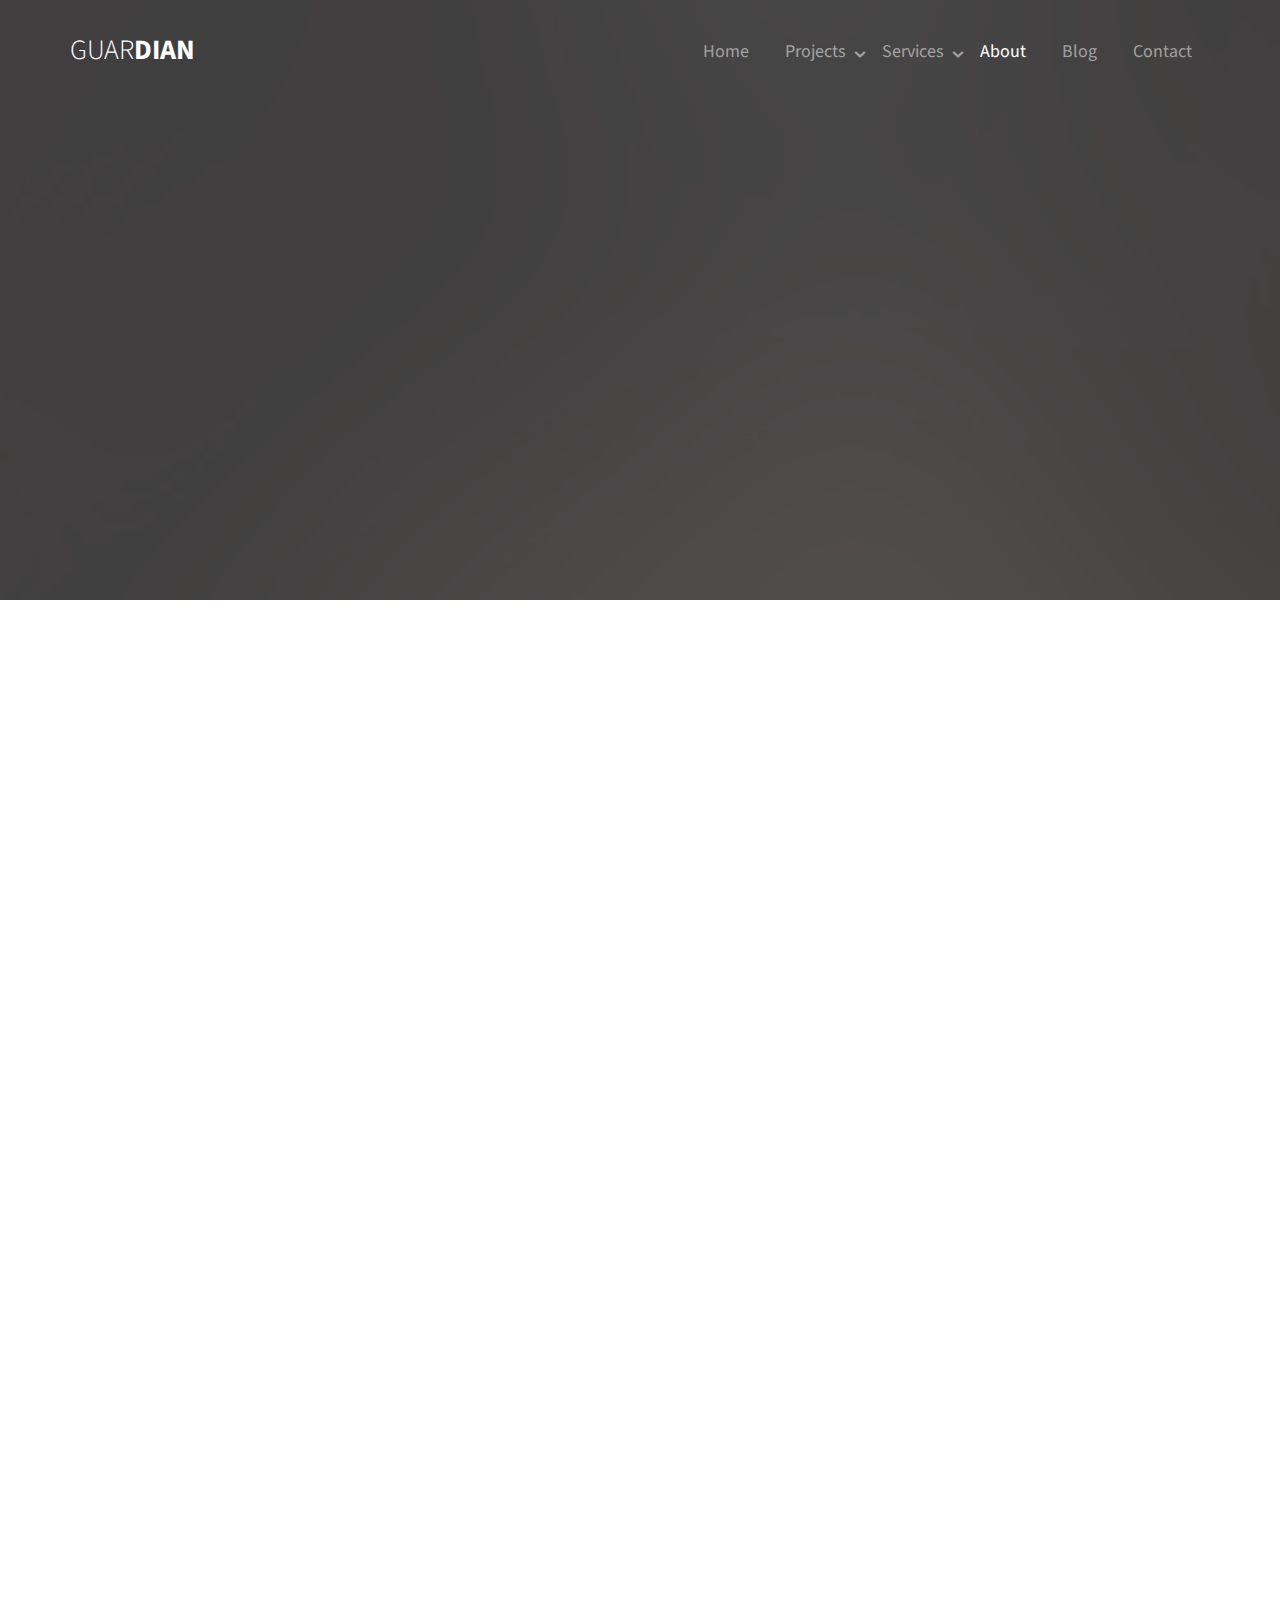
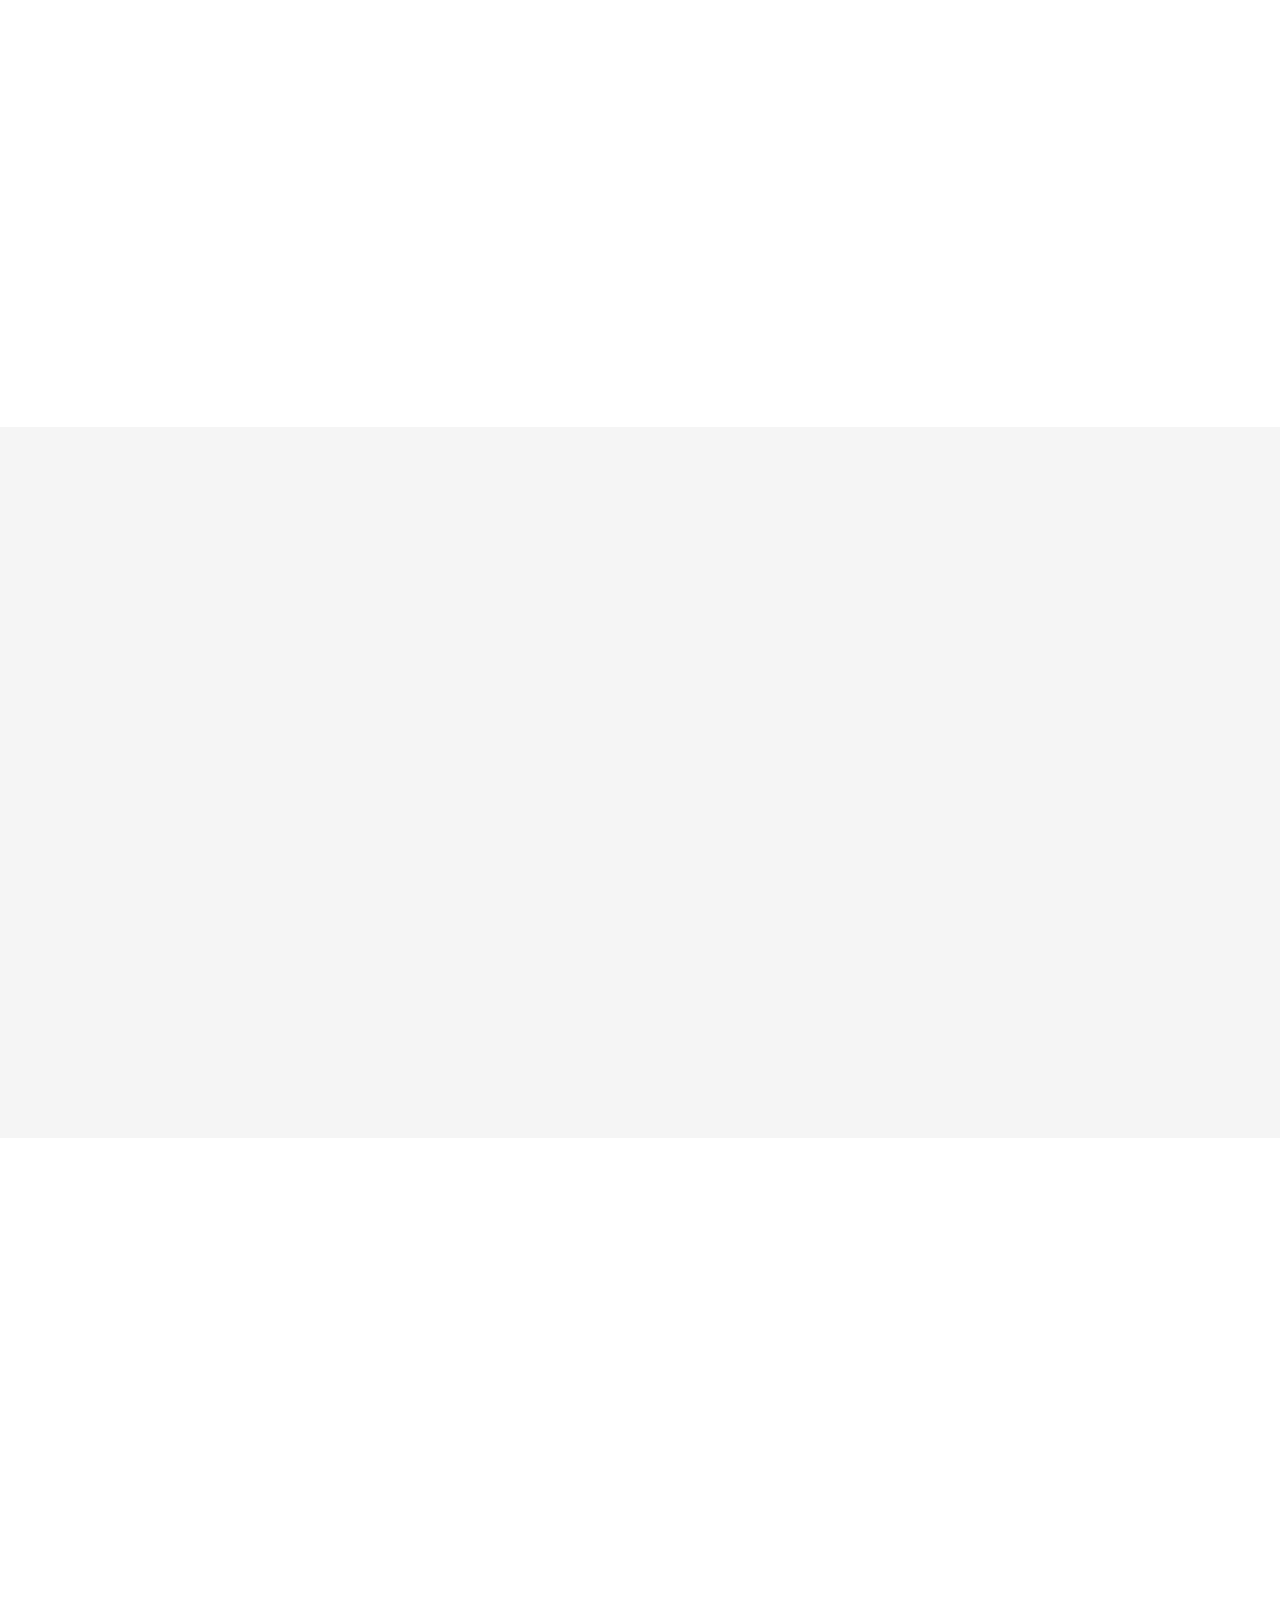
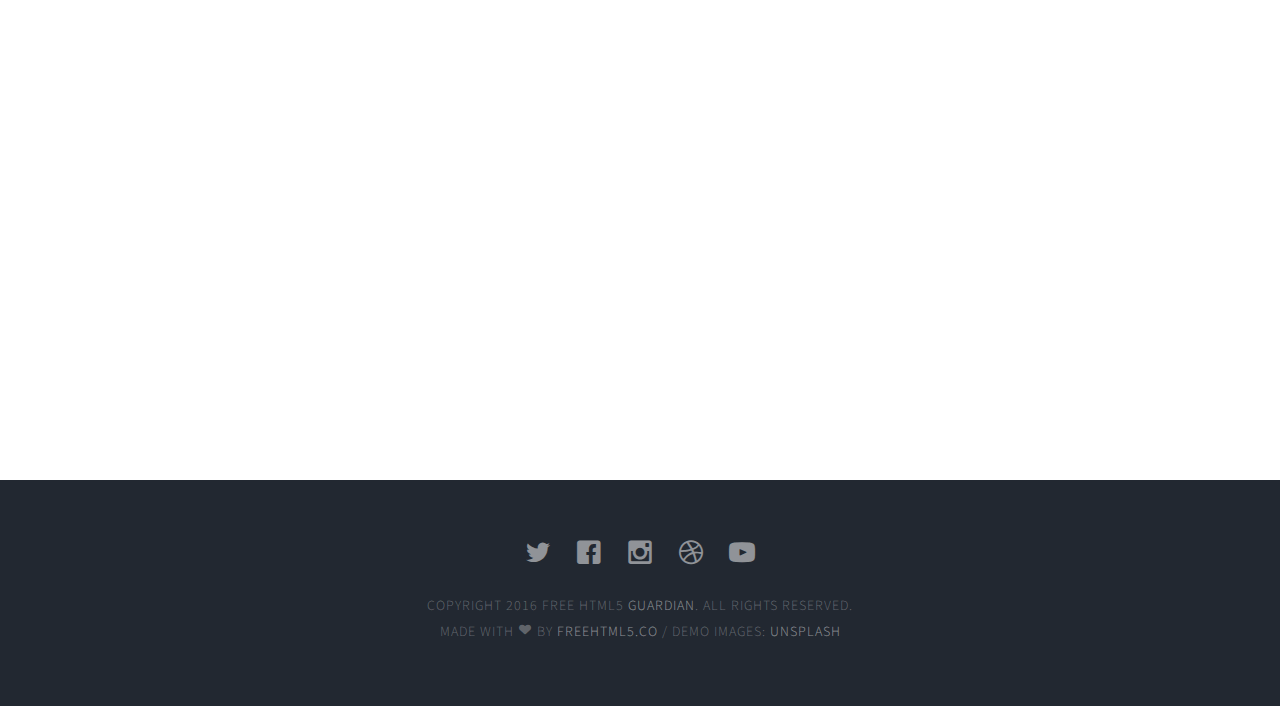
<file: about.html>
<!DOCTYPE html>
<!--[if lt IE 7]>      <html class="no-js lt-ie9 lt-ie8 lt-ie7"> <![endif]-->
<!--[if IE 7]>         <html class="no-js lt-ie9 lt-ie8"> <![endif]-->
<!--[if IE 8]>         <html class="no-js lt-ie9"> <![endif]-->
<!--[if gt IE 8]><!--> <html class="no-js"> <!--<![endif]-->
	<head>
	<meta charset="utf-8">
	<meta http-equiv="X-UA-Compatible" content="IE=edge">
	<title>Guardian &mdash; 100% Free Fully Responsive HTML5 Template by FREEHTML5.co</title>
	<meta name="viewport" content="width=device-width, initial-scale=1">
	<meta name="description" content="Free HTML5 Template by FREEHTML5.CO" />
	<meta name="keywords" content="free html5, free template, free bootstrap, html5, css3, mobile first, responsive" />
	<meta name="author" content="FREEHTML5.CO" />

  <!-- 
	//////////////////////////////////////////////////////

	FREE HTML5 TEMPLATE 
	DESIGNED & DEVELOPED by FREEHTML5.CO
		
	Website: 		http://freehtml5.co/
	Email: 			info@freehtml5.co
	Twitter: 		http://twitter.com/fh5co
	Facebook: 		https://www.facebook.com/fh5co

	//////////////////////////////////////////////////////
	 -->

  	<!-- Facebook and Twitter integration -->
	<meta property="og:title" content=""/>
	<meta property="og:image" content=""/>
	<meta property="og:url" content=""/>
	<meta property="og:site_name" content=""/>
	<meta property="og:description" content=""/>
	<meta name="twitter:title" content="" />
	<meta name="twitter:image" content="" />
	<meta name="twitter:url" content="" />
	<meta name="twitter:card" content="" />

	<!-- Place favicon.ico and apple-touch-icon.png in the root directory -->
	<link rel="shortcut icon" href="favicon.ico">

	<link href='https://fonts.googleapis.com/css?family=Source+Sans+Pro:400,700,300' rel='stylesheet' type='text/css'>
	
	<!-- Animate.css -->
	<link rel="stylesheet" href="css/animate.css">
	<!-- Icomoon Icon Fonts-->
	<link rel="stylesheet" href="css/icomoon.css">
	<!-- Bootstrap  -->
	<link rel="stylesheet" href="css/bootstrap.css">
	<!-- Superfish -->
	<link rel="stylesheet" href="css/superfish.css">

	<link rel="stylesheet" href="css/style.css">


	<!-- Modernizr JS -->
	<script src="js/modernizr-2.6.2.min.js"></script>
	<!-- FOR IE9 below -->
	<!--[if lt IE 9]>
	<script src="js/respond.min.js"></script>
	<![endif]-->

	</head>
	<body>
		<div id="fh5co-wrapper">
		<div id="fh5co-page">
		<div id="fh5co-header">
			<header id="fh5co-header-section">
				<div class="container">
					<div class="nav-header">
						<a href="#" class="js-fh5co-nav-toggle fh5co-nav-toggle"><i></i></a>
						<h1 id="fh5co-logo"><a href="index.html">Guar<span>dian</span></a></h1>
						<!-- START #fh5co-menu-wrap -->
						<nav id="fh5co-menu-wrap" role="navigation">
							<ul class="sf-menu" id="fh5co-primary-menu">
								<li>
									<a href="index.html">Home</a>
								</li>
								<li>
									<a href="portfolio.html" class="fh5co-sub-ddown">Projects</a>
									<ul class="fh5co-sub-menu">
										<li><a href="http://freehtml5.co/preview/?item=build-free-html5-bootstrap-template" target="_blank">Build</a></li>
										<li><a href="http://freehtml5.co/preview/?item=work-free-html5-template-bootstrap" target="_blank">Work</a></li>
										<li><a href="http://freehtml5.co/preview/?item=light-free-html5-template-bootstrap" target="_blank">Light</a></li>
										<li><a href="http://freehtml5.co/preview/?item=relic-free-html5-template-using-bootstrap" target="_blank">Relic</a></li>
										<li><a href="http://freehtml5.co/preview/?item=display-free-html5-template-using-bootstrap" target="_blank">Display</a></li>
										<li><a href="http://freehtml5.co/preview/?item=sprint-free-html5-template-bootstrap" target="_blank">Sprint</a></li>
									</ul>
								</li>
								<li>
									<a href="services.html" class="fh5co-sub-ddown">Services</a>
									 <ul class="fh5co-sub-menu">
									 	<li><a href="left-sidebar.html">Web Development</a></li>
									 	<li><a href="right-sidebar.html">Branding &amp; Identity</a></li>
										<li>
											<a href="#" class="fh5co-sub-ddown">Free HTML5</a>
											<ul class="fh5co-sub-menu">
												<li><a href="http://freehtml5.co/preview/?item=build-free-html5-bootstrap-template" target="_blank">Build</a></li>
												<li><a href="http://freehtml5.co/preview/?item=work-free-html5-template-bootstrap" target="_blank">Work</a></li>
												<li><a href="http://freehtml5.co/preview/?item=light-free-html5-template-bootstrap" target="_blank">Light</a></li>
												<li><a href="http://freehtml5.co/preview/?item=relic-free-html5-template-using-bootstrap" target="_blank">Relic</a></li>
												<li><a href="http://freehtml5.co/preview/?item=display-free-html5-template-using-bootstrap" target="_blank">Display</a></li>
												<li><a href="http://freehtml5.co/preview/?item=sprint-free-html5-template-bootstrap" target="_blank">Sprint</a></li>
											</ul>
										</li>
										<li><a href="#">UI Animation</a></li>
										<li><a href="#">Copywriting</a></li>
										<li><a href="#">Photography</a></li> 
									</ul>
								</li>
								<li class="active"><a href="about.html">About</a></li>
								<li><a href="blog.html">Blog</a></li>
								<li><a href="contact.html">Contact</a></li>
							</ul>
						</nav>
					</div>
				</div>
			</header>
			
		</div>
		

		<div class="fh5co-hero fh5co-hero-2">
			<div class="fh5co-overlay"></div>
			<div class="fh5co-cover fh5co-cover_2 text-center" data-stellar-background-ratio="0.5" style="background-image: url(images/about-image.jpg);">
				<div class="desc animate-box">
					<h2>About Us</h2>
					<span>Lovely Crafted by <a href="http://frehtml5.co/" target="_blank" class="fh5co-site-name">FREEHTML5.co</a></span>
				</div>
			</div>
		</div>
		<!-- end:header-top -->
		<div id="fh5co-about">
			<div class="container">
				<div class="row">
					<div class="col-md-8 col-md-offset-2 text-center heading-section animate-box">
						<h3>About Us</h3>
						<p>Lorem ipsum dolor sit amet, consectetur adipisicing elit. Velit est facilis maiores, perspiciatis accusamus asperiores sint consequuntur debitis.</p>
					</div>
				</div>
			</div>
			<div class="container">
				<div class="row row-bottom-padded-md">
					<div class="col-md-12 animate-box">
						<figure>
							<img src="images/about-image.jpg" alt="Free HTML5 Bootstrap Template by FREEHTML5.co" class="img-responsive">
						</figure>
					</div>
				</div>
				<div class="row">
					<div class="col-md-8 col-md-offset-2 animate-box">
						<h3>Simple &amp; Humble Beginning</h3>
						<p>Lorem ipsum dolor sit amet, consectetur adipisicing elit. Aut rerum perspiciatis, debitis pariatur atque vitae sed blanditiis nobis sint, reprehenderit quas, natus corrupti! Ipsum cum possimus corporis aut architecto! Delectus enim adipisci quidem possimus voluptates! Aut ut aliquid molestias laudantium.</p>
					</div>
				</div>
			</div>
		</div>
		<!-- END fh5co-about -->
		<div id="fh5co-content-section" class="fh5co-section-gray">
			<div class="container">
				<div class="row">
					<div class="col-md-8 col-md-offset-2 text-center heading-section animate-box">
						<h3>What Others Say</h3>
						<p>Lorem ipsum dolor sit amet, consectetur adipisicing elit. Velit est facilis maiores, perspiciatis accusamus asperiores sint consequuntur debitis.</p>
					</div>
				</div>
			</div>
			<div class="container">
				<div class="row">
					<div class="col-md-10 col-md-offset-1">
						<div class="fh5co-testimonial text-center animate-box">
							<figure>
								<img src="images/user-1.jpg" alt="user">
							</figure>
							<blockquote>
								<p>“Creativity is just connecting things. When you ask creative people how they did something, they feel a little guilty because they didn’t really do it, they just saw something. It seemed obvious to them after a while.”</p>
							</blockquote>
							<span>Steve Jobs, Apple Inc.</span>
						</div>
					</div>
				</div>
			</div>
		</div>
		<!-- fh5co-content-section -->
		<div id="fh5co-services-section">
			<div class="container">
				<div class="row">
					<div class="col-md-8 col-md-offset-2 text-center heading-section animate-box">
						<h3>What We Do</h3>
						<p>Lorem ipsum dolor sit amet, consectetur adipisicing elit. Velit est facilis maiores, perspiciatis accusamus asperiores sint consequuntur debitis.</p>
					</div>
				</div>
			</div>
			<div class="container">
				<div class="row text-center">
					<div class="col-md-4 col-sm-4">
						<div class="services animate-box">
							<span><i class="icon-browser"></i></span>
							<h3>Web Development</h3>
							<p>Far far away, behind the word mountains, far from the countries Vokalia and Consonantia, there live the blind texts.</p>
						</div>
					</div>
					<div class="col-md-4 col-sm-4">
						<div class="services animate-box">
							<span><i class="icon-mobile"></i></span>
							<h3>Mobile Apps</h3>
							<p>Far far away, behind the word mountains, far from the countries Vokalia and Consonantia, there live the blind texts.</p>
						</div>
					</div>
					<div class="col-md-4 col-sm-4">
						<div class="services animate-box">
							<span><i class="icon-tools"></i></span>
							<h3>UX Design</h3>
							<p>Far far away, behind the word mountains, far from the countries Vokalia and Consonantia, there live the blind texts.</p>
						</div>
					</div>
					<div class="col-md-4 col-sm-4">
						<div class="services animate-box">
							<span><i class="icon-video"></i></span>
							<h3>Video Editing</h3>
							<p>Far far away, behind the word mountains, far from the countries Vokalia and Consonantia, there live the blind texts.</p>
						</div>
					</div>
					<div class="col-md-4 col-sm-4">
						<div class="services animate-box">
							<span><i class="icon-search"></i></span>
							<h3>SEO Ranking</h3>
							<p>Far far away, behind the word mountains, far from the countries Vokalia and Consonantia, there live the blind texts.</p>
						</div>
					</div>
					<div class="col-md-4 col-sm-4">
						<div class="services animate-box">
							<span><i class="icon-cloud"></i></span>
							<h3>Cloud Based Apps</h3>
							<p>Far far away, behind the word mountains, far from the countries Vokalia and Consonantia, there live the blind texts.</p>
						</div>
					</div>
				</div>
			</div>
		</div>
		<!-- END fh5co-services-section -->
	
		<footer>
			<div id="footer">
				<div class="container">
					<div class="row">
						<div class="col-md-6 col-md-offset-3 text-center">
							<p class="fh5co-social-icons">
								<a href="#"><i class="icon-twitter2"></i></a>
								<a href="#"><i class="icon-facebook2"></i></a>
								<a href="#"><i class="icon-instagram"></i></a>
								<a href="#"><i class="icon-dribbble2"></i></a>
								<a href="#"><i class="icon-youtube"></i></a>
							</p>
							<p>Copyright 2016 Free Html5 <a href="#">Guardian</a>. All Rights Reserved. <br>Made with <i class="icon-heart3"></i> by <a href="http://freehtml5.co/" target="_blank">Freehtml5.co</a> / Demo Images: <a href="https://unsplash.com/" target="_blank">Unsplash</a></p>
						</div>
					</div>
				</div>
			</div>
		</footer>
	

	</div>
	<!-- END fh5co-page -->

	</div>
	<!-- END fh5co-wrapper -->

	<!-- jQuery -->


	<script src="js/jquery.min.js"></script>
	<!-- jQuery Easing -->
	<script src="js/jquery.easing.1.3.js"></script>
	<!-- Bootstrap -->
	<script src="js/bootstrap.min.js"></script>
	<!-- Waypoints -->
	<script src="js/jquery.waypoints.min.js"></script>
	<!-- Stellar -->
	<script src="js/jquery.stellar.min.js"></script>
	<!-- Superfish -->
	<script src="js/hoverIntent.js"></script>
	<script src="js/superfish.js"></script>

	<!-- Main JS (Do not remove) -->
	<script src="js/main.js"></script>

	</body>
</html>
</file>
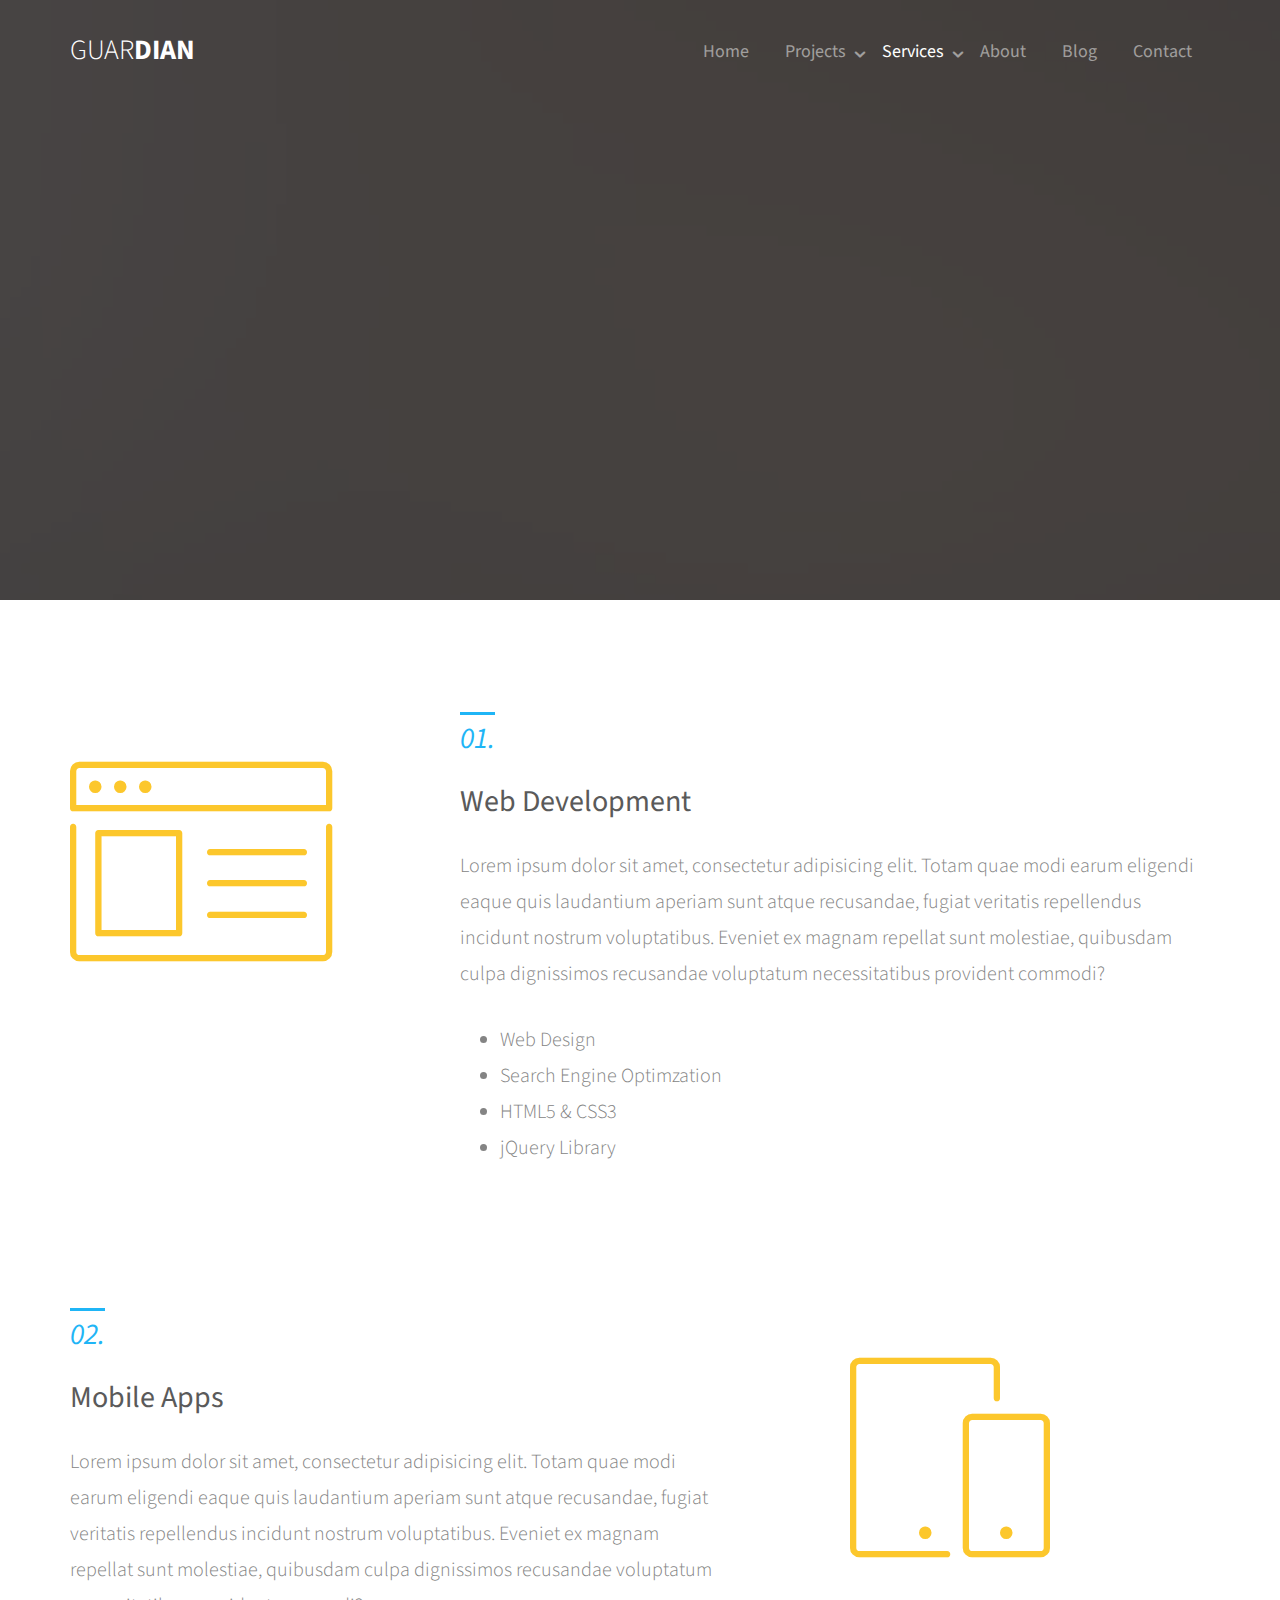
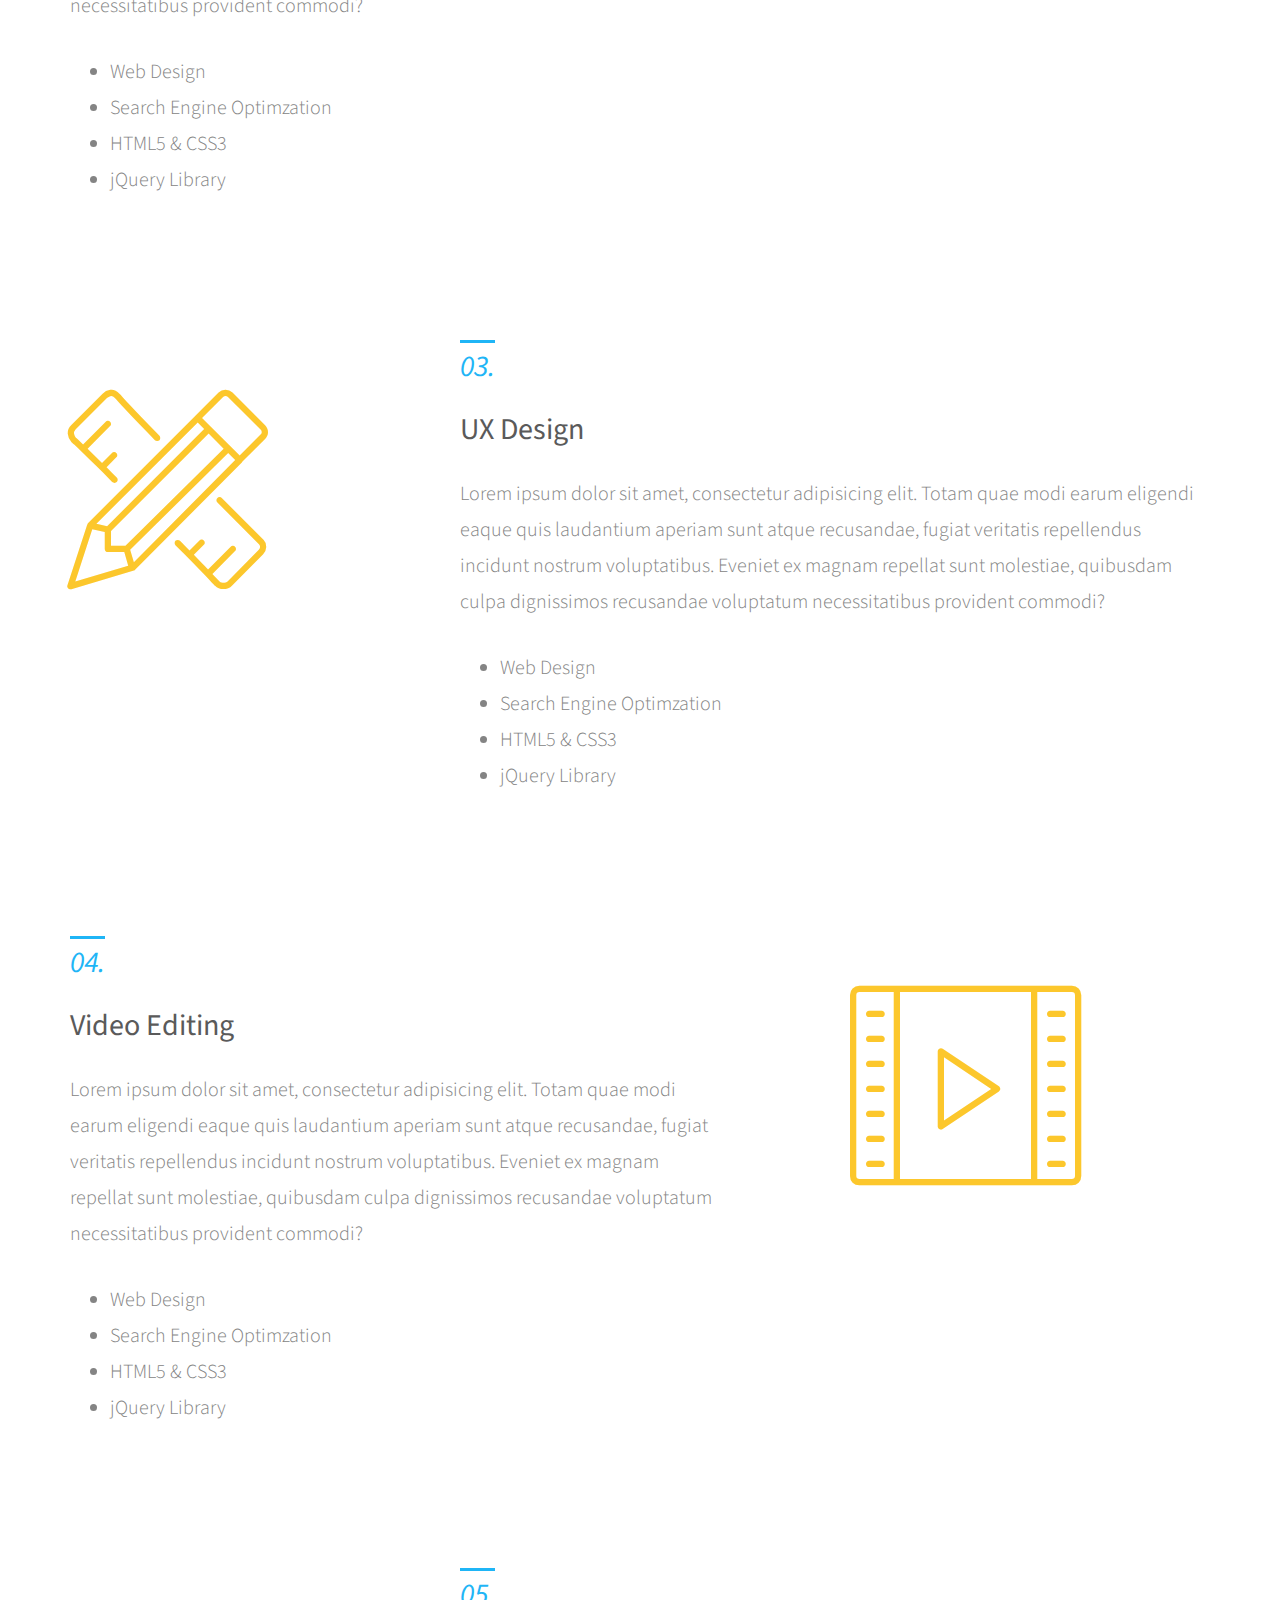
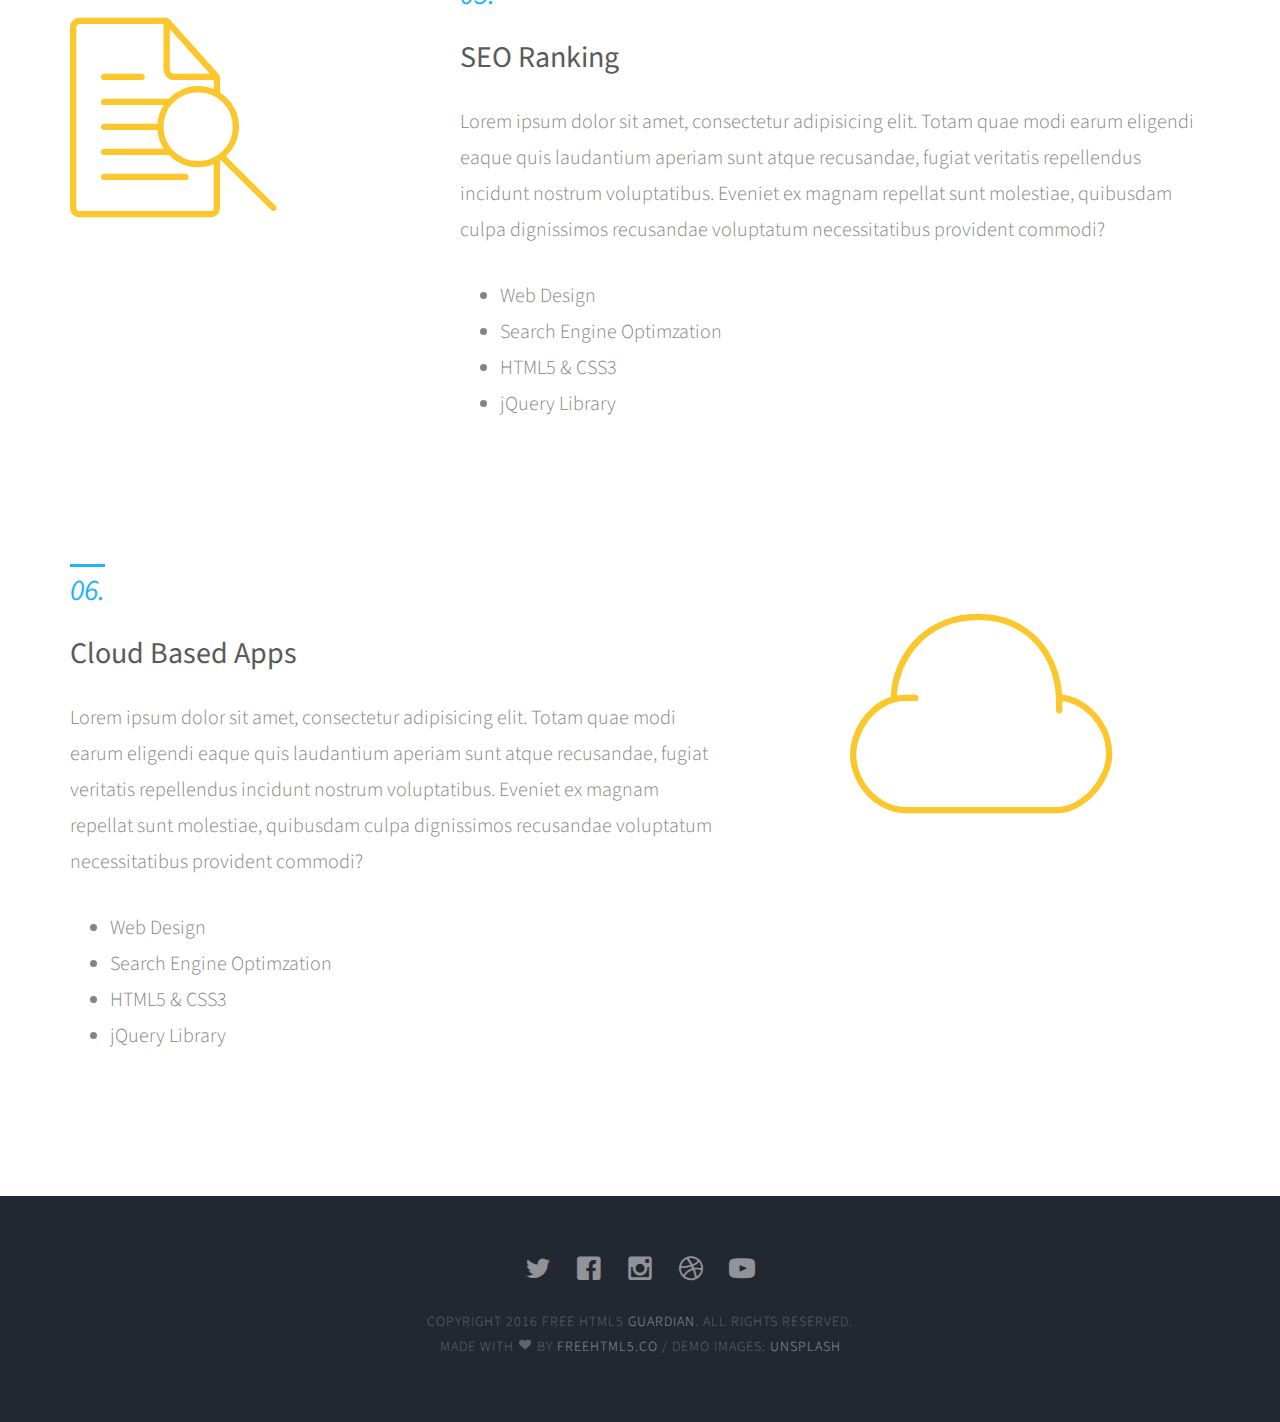
<file: services.html>
<!DOCTYPE html>
<!--[if lt IE 7]>      <html class="no-js lt-ie9 lt-ie8 lt-ie7"> <![endif]-->
<!--[if IE 7]>         <html class="no-js lt-ie9 lt-ie8"> <![endif]-->
<!--[if IE 8]>         <html class="no-js lt-ie9"> <![endif]-->
<!--[if gt IE 8]><!--> <html class="no-js"> <!--<![endif]-->
	<head>
	<meta charset="utf-8">
	<meta http-equiv="X-UA-Compatible" content="IE=edge">
	<title>Guardian &mdash; 100% Free Fully Responsive HTML5 Template by FREEHTML5.co</title>
	<meta name="viewport" content="width=device-width, initial-scale=1">
	<meta name="description" content="Free HTML5 Template by FREEHTML5.CO" />
	<meta name="keywords" content="free html5, free template, free bootstrap, html5, css3, mobile first, responsive" />
	<meta name="author" content="FREEHTML5.CO" />

  <!-- 
	//////////////////////////////////////////////////////

	FREE HTML5 TEMPLATE 
	DESIGNED & DEVELOPED by FREEHTML5.CO
		
	Website: 		http://freehtml5.co/
	Email: 			info@freehtml5.co
	Twitter: 		http://twitter.com/fh5co
	Facebook: 		https://www.facebook.com/fh5co

	//////////////////////////////////////////////////////
	 -->

  	<!-- Facebook and Twitter integration -->
	<meta property="og:title" content=""/>
	<meta property="og:image" content=""/>
	<meta property="og:url" content=""/>
	<meta property="og:site_name" content=""/>
	<meta property="og:description" content=""/>
	<meta name="twitter:title" content="" />
	<meta name="twitter:image" content="" />
	<meta name="twitter:url" content="" />
	<meta name="twitter:card" content="" />

	<!-- Place favicon.ico and apple-touch-icon.png in the root directory -->
	<link rel="shortcut icon" href="favicon.ico">

	<link href='https://fonts.googleapis.com/css?family=Source+Sans+Pro:400,700,300' rel='stylesheet' type='text/css'>
	
	<!-- Animate.css -->
	<link rel="stylesheet" href="css/animate.css">
	<!-- Icomoon Icon Fonts-->
	<link rel="stylesheet" href="css/icomoon.css">
	<!-- Bootstrap  -->
	<link rel="stylesheet" href="css/bootstrap.css">
	<!-- Superfish -->
	<link rel="stylesheet" href="css/superfish.css">

	<link rel="stylesheet" href="css/style.css">


	<!-- Modernizr JS -->
	<script src="js/modernizr-2.6.2.min.js"></script>
	<!-- FOR IE9 below -->
	<!--[if lt IE 9]>
	<script src="js/respond.min.js"></script>
	<![endif]-->

	</head>
	<body>
		<div id="fh5co-wrapper">
		<div id="fh5co-page">
		<div id="fh5co-header">
			<header id="fh5co-header-section">
				<div class="container">
					<div class="nav-header">
						<a href="#" class="js-fh5co-nav-toggle fh5co-nav-toggle"><i></i></a>
						<h1 id="fh5co-logo"><a href="index.html">Guar<span>dian</span></a></h1>
						<!-- START #fh5co-menu-wrap -->
						<nav id="fh5co-menu-wrap" role="navigation">
							<ul class="sf-menu" id="fh5co-primary-menu">
								<li>
									<a href="index.html">Home</a>
								</li>
								<li>
									<a href="portfolio.html" class="fh5co-sub-ddown">Projects</a>
									<ul class="fh5co-sub-menu">
										<li><a href="http://freehtml5.co/preview/?item=build-free-html5-bootstrap-template" target="_blank">Build</a></li>
										<li><a href="http://freehtml5.co/preview/?item=work-free-html5-template-bootstrap" target="_blank">Work</a></li>
										<li><a href="http://freehtml5.co/preview/?item=light-free-html5-template-bootstrap" target="_blank">Light</a></li>
										<li><a href="http://freehtml5.co/preview/?item=relic-free-html5-template-using-bootstrap" target="_blank">Relic</a></li>
										<li><a href="http://freehtml5.co/preview/?item=display-free-html5-template-using-bootstrap" target="_blank">Display</a></li>
										<li><a href="http://freehtml5.co/preview/?item=sprint-free-html5-template-bootstrap" target="_blank">Sprint</a></li>
									</ul>
								</li>
								<li class="active">
									<a href="services.html" class="fh5co-sub-ddown">Services</a>
									 <ul class="fh5co-sub-menu">
									 	<li><a href="left-sidebar.html">Web Development</a></li>
									 	<li><a href="right-sidebar.html">Branding &amp; Identity</a></li>
										<li>
											<a href="#" class="fh5co-sub-ddown">Free HTML5</a>
											<ul class="fh5co-sub-menu">
												<li><a href="http://freehtml5.co/preview/?item=build-free-html5-bootstrap-template" target="_blank">Build</a></li>
												<li><a href="http://freehtml5.co/preview/?item=work-free-html5-template-bootstrap" target="_blank">Work</a></li>
												<li><a href="http://freehtml5.co/preview/?item=light-free-html5-template-bootstrap" target="_blank">Light</a></li>
												<li><a href="http://freehtml5.co/preview/?item=relic-free-html5-template-using-bootstrap" target="_blank">Relic</a></li>
												<li><a href="http://freehtml5.co/preview/?item=display-free-html5-template-using-bootstrap" target="_blank">Display</a></li>
												<li><a href="http://freehtml5.co/preview/?item=sprint-free-html5-template-bootstrap" target="_blank">Sprint</a></li>
											</ul>
										</li>
										<li><a href="#">UI Animation</a></li>
										<li><a href="#">Copywriting</a></li>
										<li><a href="#">Photography</a></li> 
									</ul>
								</li>
								<li><a href="about.html">About</a></li>
								<li><a href="blog.html">Blog</a></li>
								<li><a href="contact.html">Contact</a></li>
							</ul>
						</nav>
					</div>
				</div>
			</header>
			
		</div>
		

		<div class="fh5co-hero fh5co-hero-2">
			<div class="fh5co-overlay"></div>
			<div class="fh5co-cover fh5co-cover_2 text-center" data-stellar-background-ratio="0.5" style="background-image: url(images/blog-1.jpg);">
				<div class="desc animate-box">
					<h2>Our Services</h2>
					<span>Lovely Crafted by <a href="http://frehtml5.co/" target="_blank" class="fh5co-site-name">FREEHTML5.co</a></span>
				</div>
			</div>
		</div>
		<!-- end:header-top -->
		<div id="fh5co-services">
			<div class="container">
				<div class="row row-bottom-padded-lg">
					<div class="col-md-3">
						<div class="fh5co-icon"><i class="icon-browser"></i></div>
					</div>
					<div class="col-md-8 col-md-push-1">
						<h4 class="fh5co-number">01.</h4>
						<h2>Web Development</h2>
						<p>Lorem ipsum dolor sit amet, consectetur adipisicing elit. Totam quae modi earum eligendi eaque quis laudantium aperiam sunt atque recusandae, fugiat veritatis repellendus incidunt nostrum voluptatibus. Eveniet ex magnam repellat sunt molestiae, quibusdam culpa dignissimos recusandae voluptatum necessitatibus provident commodi?</p>
						<ul>
							<li>Web Design</li>
							<li>Search Engine Optimzation</li>
							<li>HTML5 &amp; CSS3</li>
							<li>jQuery Library</li>
						</ul>
					</div>
				</div>

				<div class="row row-bottom-padded-lg">
					<div class="col-md-3 col-md-push-8">
						<div class="fh5co-icon"><i class="icon-mobile"></i></div>
					</div>
					<div class="col-md-7 col-md-pull-3">
						<h4 class="fh5co-number">02.</h4>
						<h2>Mobile Apps</h2>
						<p>Lorem ipsum dolor sit amet, consectetur adipisicing elit. Totam quae modi earum eligendi eaque quis laudantium aperiam sunt atque recusandae, fugiat veritatis repellendus incidunt nostrum voluptatibus. Eveniet ex magnam repellat sunt molestiae, quibusdam culpa dignissimos recusandae voluptatum necessitatibus provident commodi?</p>
						<ul>
							<li>Web Design</li>
							<li>Search Engine Optimzation</li>
							<li>HTML5 &amp; CSS3</li>
							<li>jQuery Library</li>
						</ul>
					</div>
				</div>

				<div class="row row-bottom-padded-lg">
					<div class="col-md-3">
						<div class="fh5co-icon"><i class="icon-tools"></i></div>
					</div>
					<div class="col-md-8 col-md-push-1">
						<h4 class="fh5co-number">03.</h4>
						<h2>UX Design</h2>
						<p>Lorem ipsum dolor sit amet, consectetur adipisicing elit. Totam quae modi earum eligendi eaque quis laudantium aperiam sunt atque recusandae, fugiat veritatis repellendus incidunt nostrum voluptatibus. Eveniet ex magnam repellat sunt molestiae, quibusdam culpa dignissimos recusandae voluptatum necessitatibus provident commodi?</p>
						<ul>
							<li>Web Design</li>
							<li>Search Engine Optimzation</li>
							<li>HTML5 &amp; CSS3</li>
							<li>jQuery Library</li>
						</ul>
					</div>
				</div>

				<div class="row row-bottom-padded-lg">
					<div class="col-md-3 col-md-push-8">
						<div class="fh5co-icon"><i class="icon-video"></i></div>
					</div>
					<div class="col-md-7 col-md-pull-3">
						<h4 class="fh5co-number">04.</h4>
						<h2>Video Editing</h2>
						<p>Lorem ipsum dolor sit amet, consectetur adipisicing elit. Totam quae modi earum eligendi eaque quis laudantium aperiam sunt atque recusandae, fugiat veritatis repellendus incidunt nostrum voluptatibus. Eveniet ex magnam repellat sunt molestiae, quibusdam culpa dignissimos recusandae voluptatum necessitatibus provident commodi?</p>
						<ul>
							<li>Web Design</li>
							<li>Search Engine Optimzation</li>
							<li>HTML5 &amp; CSS3</li>
							<li>jQuery Library</li>
						</ul>
					</div>
				</div>


				<div class="row row-bottom-padded-lg">
					<div class="col-md-3">
						<div class="fh5co-icon"><i class="icon-search"></i></div>
					</div>
					<div class="col-md-8 col-md-push-1">
						<h4 class="fh5co-number">05.</h4>
						<h2>SEO Ranking</h2>
						<p>Lorem ipsum dolor sit amet, consectetur adipisicing elit. Totam quae modi earum eligendi eaque quis laudantium aperiam sunt atque recusandae, fugiat veritatis repellendus incidunt nostrum voluptatibus. Eveniet ex magnam repellat sunt molestiae, quibusdam culpa dignissimos recusandae voluptatum necessitatibus provident commodi?</p>
						<ul>
							<li>Web Design</li>
							<li>Search Engine Optimzation</li>
							<li>HTML5 &amp; CSS3</li>
							<li>jQuery Library</li>
						</ul>
					</div>
				</div>

				<div class="row">
					<div class="col-md-3 col-md-push-8">
						<div class="fh5co-icon"><i class="icon-cloud"></i></div>
					</div>
					<div class="col-md-7 col-md-pull-3">
						<h4 class="fh5co-number">06.</h4>
						<h2>Cloud Based Apps</h2>
						<p>Lorem ipsum dolor sit amet, consectetur adipisicing elit. Totam quae modi earum eligendi eaque quis laudantium aperiam sunt atque recusandae, fugiat veritatis repellendus incidunt nostrum voluptatibus. Eveniet ex magnam repellat sunt molestiae, quibusdam culpa dignissimos recusandae voluptatum necessitatibus provident commodi?</p>
						<ul>
							<li>Web Design</li>
							<li>Search Engine Optimzation</li>
							<li>HTML5 &amp; CSS3</li>
							<li>jQuery Library</li>
						</ul>
					</div>
				</div>


			</div>
		</div>
		<!-- END fh5co-services-section -->
		
		<footer>
			<div id="footer">
				<div class="container">
					<div class="row">
						<div class="col-md-6 col-md-offset-3 text-center">
							<p class="fh5co-social-icons">
								<a href="#"><i class="icon-twitter2"></i></a>
								<a href="#"><i class="icon-facebook2"></i></a>
								<a href="#"><i class="icon-instagram"></i></a>
								<a href="#"><i class="icon-dribbble2"></i></a>
								<a href="#"><i class="icon-youtube"></i></a>
							</p>
							<p>Copyright 2016 Free Html5 <a href="#">Guardian</a>. All Rights Reserved. <br>Made with <i class="icon-heart3"></i> by <a href="http://freehtml5.co/" target="_blank">Freehtml5.co</a> / Demo Images: <a href="https://unsplash.com/" target="_blank">Unsplash</a></p>
						</div>
					</div>
				</div>
			</div>
		</footer>
	

	</div>
	<!-- END fh5co-page -->

	</div>
	<!-- END fh5co-wrapper -->

	<!-- jQuery -->


	<script src="js/jquery.min.js"></script>
	<!-- jQuery Easing -->
	<script src="js/jquery.easing.1.3.js"></script>
	<!-- Bootstrap -->
	<script src="js/bootstrap.min.js"></script>
	<!-- Waypoints -->
	<script src="js/jquery.waypoints.min.js"></script>
	<!-- Stellar -->
	<script src="js/jquery.stellar.min.js"></script>
	<!-- Superfish -->
	<script src="js/hoverIntent.js"></script>
	<script src="js/superfish.js"></script>

	<!-- Main JS (Do not remove) -->
	<script src="js/main.js"></script>

	</body>
</html>
</file>
<file: css/icomoon.css>
@font-face {
    font-family: 'icomoon';
    src:    url('fonts/icomoon.eot?1oniuf');
    src:    url('fonts/icomoon.eot?1oniuf#iefix') format('embedded-opentype'),
        url('fonts/icomoon.ttf?1oniuf') format('truetype'),
        url('fonts/icomoon.woff?1oniuf') format('woff'),
        url('fonts/icomoon.svg?1oniuf#icomoon') format('svg');
    font-weight: normal;
    font-style: normal;
}

[class^="icon-"], [class*=" icon-"] {
    /* use !important to prevent issues with browser extensions that change fonts */
    font-family: 'icomoon' !important;
    speak: none;
    font-style: normal;
    font-weight: normal;
    font-variant: normal;
    text-transform: none;
    line-height: 1;

    /* Better Font Rendering =========== */
    -webkit-font-smoothing: antialiased;
    -moz-osx-font-smoothing: grayscale;
}

.icon-mobile:before {
    content: "\e000";
}
.icon-laptop:before {
    content: "\e001";
}
.icon-desktop:before {
    content: "\e002";
}
.icon-tablet:before {
    content: "\e003";
}
.icon-phone:before {
    content: "\e004";
}
.icon-document:before {
    content: "\e005";
}
.icon-documents:before {
    content: "\e006";
}
.icon-search:before {
    content: "\e007";
}
.icon-clipboard:before {
    content: "\e008";
}
.icon-newspaper:before {
    content: "\e009";
}
.icon-notebook:before {
    content: "\e00a";
}
.icon-book-open:before {
    content: "\e00b";
}
.icon-browser:before {
    content: "\e00c";
}
.icon-calendar:before {
    content: "\e00d";
}
.icon-presentation:before {
    content: "\e00e";
}
.icon-picture:before {
    content: "\e00f";
}
.icon-pictures:before {
    content: "\e010";
}
.icon-video:before {
    content: "\e011";
}
.icon-camera:before {
    content: "\e012";
}
.icon-printer:before {
    content: "\e013";
}
.icon-toolbox:before {
    content: "\e014";
}
.icon-briefcase:before {
    content: "\e015";
}
.icon-wallet:before {
    content: "\e016";
}
.icon-gift:before {
    content: "\e017";
}
.icon-bargraph:before {
    content: "\e018";
}
.icon-grid:before {
    content: "\e019";
}
.icon-expand:before {
    content: "\e01a";
}
.icon-focus:before {
    content: "\e01b";
}
.icon-edit:before {
    content: "\e01c";
}
.icon-adjustments:before {
    content: "\e01d";
}
.icon-ribbon:before {
    content: "\e01e";
}
.icon-hourglass:before {
    content: "\e01f";
}
.icon-lock:before {
    content: "\e020";
}
.icon-megaphone:before {
    content: "\e021";
}
.icon-shield:before {
    content: "\e022";
}
.icon-trophy:before {
    content: "\e023";
}
.icon-flag:before {
    content: "\e024";
}
.icon-map:before {
    content: "\e025";
}
.icon-puzzle:before {
    content: "\e026";
}
.icon-basket:before {
    content: "\e027";
}
.icon-envelope:before {
    content: "\e028";
}
.icon-streetsign:before {
    content: "\e029";
}
.icon-telescope:before {
    content: "\e02a";
}
.icon-gears:before {
    content: "\e02b";
}
.icon-key:before {
    content: "\e02c";
}
.icon-paperclip:before {
    content: "\e02d";
}
.icon-attachment:before {
    content: "\e02e";
}
.icon-pricetags:before {
    content: "\e02f";
}
.icon-lightbulb:before {
    content: "\e030";
}
.icon-layers:before {
    content: "\e031";
}
.icon-pencil:before {
    content: "\e032";
}
.icon-tools:before {
    content: "\e033";
}
.icon-tools-2:before {
    content: "\e034";
}
.icon-scissors:before {
    content: "\e035";
}
.icon-paintbrush:before {
    content: "\e036";
}
.icon-magnifying-glass:before {
    content: "\e037";
}
.icon-circle-compass:before {
    content: "\e038";
}
.icon-linegraph:before {
    content: "\e039";
}
.icon-mic:before {
    content: "\e03a";
}
.icon-strategy:before {
    content: "\e03b";
}
.icon-beaker:before {
    content: "\e03c";
}
.icon-caution:before {
    content: "\e03d";
}
.icon-recycle:before {
    content: "\e03e";
}
.icon-anchor:before {
    content: "\e03f";
}
.icon-profile-male:before {
    content: "\e040";
}
.icon-profile-female:before {
    content: "\e041";
}
.icon-bike:before {
    content: "\e042";
}
.icon-wine:before {
    content: "\e043";
}
.icon-hotairballoon:before {
    content: "\e044";
}
.icon-globe:before {
    content: "\e045";
}
.icon-genius:before {
    content: "\e046";
}
.icon-map-pin:before {
    content: "\e047";
}
.icon-dial:before {
    content: "\e048";
}
.icon-chat:before {
    content: "\e049";
}
.icon-heart:before {
    content: "\e04a";
}
.icon-cloud:before {
    content: "\e04b";
}
.icon-upload:before {
    content: "\e04c";
}
.icon-download:before {
    content: "\e04d";
}
.icon-target:before {
    content: "\e04e";
}
.icon-hazardous:before {
    content: "\e04f";
}
.icon-piechart:before {
    content: "\e050";
}
.icon-speedometer:before {
    content: "\e051";
}
.icon-global:before {
    content: "\e052";
}
.icon-compass:before {
    content: "\e053";
}
.icon-lifesaver:before {
    content: "\e054";
}
.icon-clock:before {
    content: "\e055";
}
.icon-aperture:before {
    content: "\e056";
}
.icon-quote:before {
    content: "\e057";
}
.icon-scope:before {
    content: "\e058";
}
.icon-alarmclock:before {
    content: "\e059";
}
.icon-refresh:before {
    content: "\e05a";
}
.icon-happy:before {
    content: "\e05b";
}
.icon-sad:before {
    content: "\e05c";
}
.icon-facebook:before {
    content: "\e05d";
}
.icon-twitter:before {
    content: "\e05e";
}
.icon-googleplus:before {
    content: "\e05f";
}
.icon-rss:before {
    content: "\e060";
}
.icon-tumblr:before {
    content: "\e061";
}
.icon-linkedin:before {
    content: "\e062";
}
.icon-dribbble:before {
    content: "\e063";
}
.icon-box2:before {
    content: "\ea82";
}
.icon-write:before {
    content: "\ea83";
}
.icon-clock2:before {
    content: "\ea84";
}
.icon-reply2:before {
    content: "\ea85";
}
.icon-reply-all2:before {
    content: "\ea86";
}
.icon-forward2:before {
    content: "\ea87";
}
.icon-flag2:before {
    content: "\ea88";
}
.icon-search2:before {
    content: "\ea89";
}
.icon-trash2:before {
    content: "\ea8a";
}
.icon-envelope2:before {
    content: "\ea8b";
}
.icon-bubble:before {
    content: "\ea8c";
}
.icon-bubbles:before {
    content: "\ea8d";
}
.icon-user2:before {
    content: "\ea8e";
}
.icon-users2:before {
    content: "\ea8f";
}
.icon-cloud2:before {
    content: "\ea90";
}
.icon-download2:before {
    content: "\ea91";
}
.icon-upload2:before {
    content: "\ea92";
}
.icon-rain:before {
    content: "\ea93";
}
.icon-sun:before {
    content: "\ea94";
}
.icon-moon2:before {
    content: "\ea95";
}
.icon-bell2:before {
    content: "\ea96";
}
.icon-folder2:before {
    content: "\ea97";
}
.icon-pin2:before {
    content: "\ea98";
}
.icon-sound2:before {
    content: "\ea99";
}
.icon-microphone:before {
    content: "\ea9a";
}
.icon-camera2:before {
    content: "\ea9b";
}
.icon-image2:before {
    content: "\ea9c";
}
.icon-cog2:before {
    content: "\ea9d";
}
.icon-calendar2:before {
    content: "\ea9e";
}
.icon-book2:before {
    content: "\ea9f";
}
.icon-map-marker:before {
    content: "\eaa0";
}
.icon-store:before {
    content: "\eaa1";
}
.icon-support:before {
    content: "\eaa2";
}
.icon-tag2:before {
    content: "\eaa3";
}
.icon-heart2:before {
    content: "\eaa4";
}
.icon-video-camera:before {
    content: "\eaa5";
}
.icon-trophy2:before {
    content: "\eaa6";
}
.icon-cart:before {
    content: "\eaa7";
}
.icon-eye2:before {
    content: "\eaa8";
}
.icon-cancel:before {
    content: "\eaa9";
}
.icon-chart:before {
    content: "\eaaa";
}
.icon-target2:before {
    content: "\eaab";
}
.icon-printer2:before {
    content: "\eaac";
}
.icon-location2:before {
    content: "\eaad";
}
.icon-bookmark2:before {
    content: "\eaae";
}
.icon-monitor:before {
    content: "\eaaf";
}
.icon-cross2:before {
    content: "\eab0";
}
.icon-plus2:before {
    content: "\eab1";
}
.icon-left:before {
    content: "\eab2";
}
.icon-up:before {
    content: "\eab3";
}
.icon-browser2:before {
    content: "\eab4";
}
.icon-windows:before {
    content: "\eab5";
}
.icon-switch2:before {
    content: "\eab6";
}
.icon-dashboard:before {
    content: "\eab7";
}
.icon-play:before {
    content: "\eab8";
}
.icon-fast-forward:before {
    content: "\eab9";
}
.icon-next:before {
    content: "\eaba";
}
.icon-refresh2:before {
    content: "\eabb";
}
.icon-film:before {
    content: "\eabc";
}
.icon-home2:before {
    content: "\eabd";
}
.icon-add-to-list:before {
    content: "\e901";
}
.icon-classic-computer:before {
    content: "\e902";
}
.icon-controller-fast-backward:before {
    content: "\e903";
}
.icon-creative-commons-attribution:before {
    content: "\e904";
}
.icon-creative-commons-noderivs:before {
    content: "\e905";
}
.icon-creative-commons-noncommercial-eu:before {
    content: "\e906";
}
.icon-creative-commons-noncommercial-us:before {
    content: "\e907";
}
.icon-creative-commons-public-domain:before {
    content: "\e908";
}
.icon-creative-commons-remix:before {
    content: "\e909";
}
.icon-creative-commons-share:before {
    content: "\e90a";
}
.icon-creative-commons-sharealike:before {
    content: "\e90b";
}
.icon-creative-commons:before {
    content: "\e90c";
}
.icon-document-landscape:before {
    content: "\e90d";
}
.icon-remove-user:before {
    content: "\e90e";
}
.icon-warning:before {
    content: "\e90f";
}
.icon-arrow-bold-down:before {
    content: "\e910";
}
.icon-arrow-bold-left:before {
    content: "\e911";
}
.icon-arrow-bold-right:before {
    content: "\e912";
}
.icon-arrow-bold-up:before {
    content: "\e913";
}
.icon-arrow-down:before {
    content: "\e914";
}
.icon-arrow-left:before {
    content: "\e915";
}
.icon-arrow-long-down:before {
    content: "\e916";
}
.icon-arrow-long-left:before {
    content: "\e917";
}
.icon-arrow-long-right:before {
    content: "\e918";
}
.icon-arrow-long-up:before {
    content: "\e919";
}
.icon-arrow-right:before {
    content: "\e91a";
}
.icon-arrow-up:before {
    content: "\e91b";
}
.icon-arrow-with-circle-down:before {
    content: "\e91c";
}
.icon-arrow-with-circle-left:before {
    content: "\e91d";
}
.icon-arrow-with-circle-right:before {
    content: "\e91e";
}
.icon-arrow-with-circle-up:before {
    content: "\e91f";
}
.icon-bookmark:before {
    content: "\e920";
}
.icon-bookmarks:before {
    content: "\e921";
}
.icon-chevron-down:before {
    content: "\e922";
}
.icon-chevron-left:before {
    content: "\e923";
}
.icon-chevron-right:before {
    content: "\e924";
}
.icon-chevron-small-down:before {
    content: "\e925";
}
.icon-chevron-small-left:before {
    content: "\e926";
}
.icon-chevron-small-right:before {
    content: "\e927";
}
.icon-chevron-small-up:before {
    content: "\e928";
}
.icon-chevron-thin-down:before {
    content: "\e929";
}
.icon-chevron-thin-left:before {
    content: "\e92a";
}
.icon-chevron-thin-right:before {
    content: "\e92b";
}
.icon-chevron-thin-up:before {
    content: "\e92c";
}
.icon-chevron-up:before {
    content: "\e92d";
}
.icon-chevron-with-circle-down:before {
    content: "\e92e";
}
.icon-chevron-with-circle-left:before {
    content: "\e92f";
}
.icon-chevron-with-circle-right:before {
    content: "\e930";
}
.icon-chevron-with-circle-up:before {
    content: "\e931";
}
.icon-cloud3:before {
    content: "\e932";
}
.icon-controller-fast-forward:before {
    content: "\e933";
}
.icon-controller-jump-to-start:before {
    content: "\e934";
}
.icon-controller-next:before {
    content: "\e935";
}
.icon-controller-paus:before {
    content: "\e936";
}
.icon-controller-play:before {
    content: "\e937";
}
.icon-controller-record:before {
    content: "\e938";
}
.icon-controller-stop:before {
    content: "\e939";
}
.icon-controller-volume:before {
    content: "\e93a";
}
.icon-dot-single:before {
    content: "\e93b";
}
.icon-dots-three-horizontal:before {
    content: "\e93c";
}
.icon-dots-three-vertical:before {
    content: "\e93d";
}
.icon-dots-two-horizontal:before {
    content: "\e93e";
}
.icon-dots-two-vertical:before {
    content: "\e93f";
}
.icon-download3:before {
    content: "\e940";
}
.icon-emoji-flirt:before {
    content: "\e941";
}
.icon-flow-branch:before {
    content: "\e942";
}
.icon-flow-cascade:before {
    content: "\e943";
}
.icon-flow-line:before {
    content: "\e944";
}
.icon-flow-parallel:before {
    content: "\e945";
}
.icon-flow-tree:before {
    content: "\e946";
}
.icon-install:before {
    content: "\e947";
}
.icon-layers2:before {
    content: "\e948";
}
.icon-open-book:before {
    content: "\e949";
}
.icon-resize-100:before {
    content: "\e94a";
}
.icon-resize-full-screen:before {
    content: "\e94b";
}
.icon-save:before {
    content: "\e94c";
}
.icon-select-arrows:before {
    content: "\e94d";
}
.icon-sound-mute:before {
    content: "\e94e";
}
.icon-sound:before {
    content: "\e94f";
}
.icon-trash:before {
    content: "\e950";
}
.icon-triangle-down:before {
    content: "\e951";
}
.icon-triangle-left:before {
    content: "\e952";
}
.icon-triangle-right:before {
    content: "\e953";
}
.icon-triangle-up:before {
    content: "\e954";
}
.icon-uninstall:before {
    content: "\e955";
}
.icon-upload-to-cloud:before {
    content: "\e956";
}
.icon-upload3:before {
    content: "\e957";
}
.icon-add-user:before {
    content: "\e958";
}
.icon-address:before {
    content: "\e959";
}
.icon-adjust:before {
    content: "\e95a";
}
.icon-air:before {
    content: "\e95b";
}
.icon-aircraft-landing:before {
    content: "\e95c";
}
.icon-aircraft-take-off:before {
    content: "\e95d";
}
.icon-aircraft:before {
    content: "\e95e";
}
.icon-align-bottom:before {
    content: "\e95f";
}
.icon-align-horizontal-middle:before {
    content: "\e960";
}
.icon-align-left:before {
    content: "\e961";
}
.icon-align-right:before {
    content: "\e962";
}
.icon-align-top:before {
    content: "\e963";
}
.icon-align-vertical-middle:before {
    content: "\e964";
}
.icon-archive:before {
    content: "\e965";
}
.icon-area-graph:before {
    content: "\e966";
}
.icon-attachment2:before {
    content: "\e967";
}
.icon-awareness-ribbon:before {
    content: "\e968";
}
.icon-back-in-time:before {
    content: "\e969";
}
.icon-back:before {
    content: "\e96a";
}
.icon-bar-graph:before {
    content: "\e96b";
}
.icon-battery:before {
    content: "\e96c";
}
.icon-beamed-note:before {
    content: "\e96d";
}
.icon-bell:before {
    content: "\e96e";
}
.icon-blackboard:before {
    content: "\e96f";
}
.icon-block:before {
    content: "\e970";
}
.icon-book:before {
    content: "\e971";
}
.icon-bowl:before {
    content: "\e972";
}
.icon-box:before {
    content: "\e973";
}
.icon-briefcase2:before {
    content: "\e974";
}
.icon-browser3:before {
    content: "\e975";
}
.icon-brush:before {
    content: "\e976";
}
.icon-bucket:before {
    content: "\e977";
}
.icon-cake:before {
    content: "\e978";
}
.icon-calculator:before {
    content: "\e979";
}
.icon-calendar3:before {
    content: "\e97a";
}
.icon-camera3:before {
    content: "\e97b";
}
.icon-ccw:before {
    content: "\e97c";
}
.icon-chat2:before {
    content: "\e97d";
}
.icon-check:before {
    content: "\e97e";
}
.icon-circle-with-cross:before {
    content: "\e97f";
}
.icon-circle-with-minus:before {
    content: "\e980";
}
.icon-circle-with-plus:before {
    content: "\e981";
}
.icon-circle:before {
    content: "\e982";
}
.icon-circular-graph:before {
    content: "\e983";
}
.icon-clapperboard:before {
    content: "\e984";
}
.icon-clipboard2:before {
    content: "\e985";
}
.icon-clock3:before {
    content: "\e986";
}
.icon-code:before {
    content: "\e987";
}
.icon-cog:before {
    content: "\e988";
}
.icon-colours:before {
    content: "\e989";
}
.icon-compass2:before {
    content: "\e98a";
}
.icon-copy:before {
    content: "\e98b";
}
.icon-credit-card:before {
    content: "\e98c";
}
.icon-credit:before {
    content: "\e98d";
}
.icon-cross:before {
    content: "\e98e";
}
.icon-cup:before {
    content: "\e98f";
}
.icon-cw:before {
    content: "\e990";
}
.icon-cycle:before {
    content: "\e991";
}
.icon-database:before {
    content: "\e992";
}
.icon-dial-pad:before {
    content: "\e993";
}
.icon-direction:before {
    content: "\e994";
}
.icon-document2:before {
    content: "\e995";
}
.icon-documents2:before {
    content: "\e996";
}
.icon-drink:before {
    content: "\e997";
}
.icon-drive:before {
    content: "\e998";
}
.icon-drop:before {
    content: "\e999";
}
.icon-edit2:before {
    content: "\e99a";
}
.icon-email:before {
    content: "\e99b";
}
.icon-emoji-happy:before {
    content: "\e99c";
}
.icon-emoji-neutral:before {
    content: "\e99d";
}
.icon-emoji-sad:before {
    content: "\e99e";
}
.icon-erase:before {
    content: "\e99f";
}
.icon-eraser:before {
    content: "\e9a0";
}
.icon-export:before {
    content: "\e9a1";
}
.icon-eye:before {
    content: "\e9a2";
}
.icon-feather:before {
    content: "\e9a3";
}
.icon-flag3:before {
    content: "\e9a4";
}
.icon-flash:before {
    content: "\e9a5";
}
.icon-flashlight:before {
    content: "\e9a6";
}
.icon-flat-brush:before {
    content: "\e9a7";
}
.icon-folder-images:before {
    content: "\e9a8";
}
.icon-folder-music:before {
    content: "\e9a9";
}
.icon-folder-video:before {
    content: "\e9aa";
}
.icon-folder:before {
    content: "\e9ab";
}
.icon-forward:before {
    content: "\e9ac";
}
.icon-funnel:before {
    content: "\e9ad";
}
.icon-game-controller:before {
    content: "\e9ae";
}
.icon-gauge:before {
    content: "\e9af";
}
.icon-globe2:before {
    content: "\e9b0";
}
.icon-graduation-cap:before {
    content: "\e9b1";
}
.icon-grid2:before {
    content: "\e9b2";
}
.icon-hair-cross:before {
    content: "\e9b3";
}
.icon-hand:before {
    content: "\e9b4";
}
.icon-heart-outlined:before {
    content: "\e9b5";
}
.icon-heart3:before {
    content: "\e9b6";
}
.icon-help-with-circle:before {
    content: "\e9b7";
}
.icon-help:before {
    content: "\e9b8";
}
.icon-home:before {
    content: "\e9b9";
}
.icon-hour-glass:before {
    content: "\e9ba";
}
.icon-image-inverted:before {
    content: "\e9bb";
}
.icon-image:before {
    content: "\e9bc";
}
.icon-images:before {
    content: "\e9bd";
}
.icon-inbox:before {
    content: "\e9be";
}
.icon-infinity:before {
    content: "\e9bf";
}
.icon-info-with-circle:before {
    content: "\e9c0";
}
.icon-info:before {
    content: "\e9c1";
}
.icon-key2:before {
    content: "\e9c2";
}
.icon-keyboard:before {
    content: "\e9c3";
}
.icon-lab-flask:before {
    content: "\e9c4";
}
.icon-landline:before {
    content: "\e9c5";
}
.icon-language:before {
    content: "\e9c6";
}
.icon-laptop2:before {
    content: "\e9c7";
}
.icon-leaf:before {
    content: "\e9c8";
}
.icon-level-down:before {
    content: "\e9c9";
}
.icon-level-up:before {
    content: "\e9ca";
}
.icon-lifebuoy:before {
    content: "\e9cb";
}
.icon-light-bulb:before {
    content: "\e9cc";
}
.icon-light-down:before {
    content: "\e9cd";
}
.icon-light-up:before {
    content: "\e9ce";
}
.icon-line-graph:before {
    content: "\e9cf";
}
.icon-link:before {
    content: "\e9d0";
}
.icon-list:before {
    content: "\e9d1";
}
.icon-location-pin:before {
    content: "\e9d2";
}
.icon-location:before {
    content: "\e9d3";
}
.icon-lock-open:before {
    content: "\e9d4";
}
.icon-lock2:before {
    content: "\e9d5";
}
.icon-log-out:before {
    content: "\e9d6";
}
.icon-login:before {
    content: "\e9d7";
}
.icon-loop:before {
    content: "\e9d8";
}
.icon-magnet:before {
    content: "\e9d9";
}
.icon-magnifying-glass2:before {
    content: "\e9da";
}
.icon-mail:before {
    content: "\e9db";
}
.icon-man:before {
    content: "\e9dc";
}
.icon-map2:before {
    content: "\e9dd";
}
.icon-mask:before {
    content: "\e9de";
}
.icon-medal:before {
    content: "\e9df";
}
.icon-megaphone2:before {
    content: "\e9e0";
}
.icon-menu:before {
    content: "\e9e1";
}
.icon-message:before {
    content: "\e9e2";
}
.icon-mic2:before {
    content: "\e9e3";
}
.icon-minus:before {
    content: "\e9e4";
}
.icon-mobile2:before {
    content: "\e9e5";
}
.icon-modern-mic:before {
    content: "\e9e6";
}
.icon-moon:before {
    content: "\e9e7";
}
.icon-mouse:before {
    content: "\e9e8";
}
.icon-music:before {
    content: "\e9e9";
}
.icon-network:before {
    content: "\e9ea";
}
.icon-new-message:before {
    content: "\e9eb";
}
.icon-new:before {
    content: "\e9ec";
}
.icon-news:before {
    content: "\e9ed";
}
.icon-note:before {
    content: "\e9ee";
}
.icon-notification:before {
    content: "\e9ef";
}
.icon-old-mobile:before {
    content: "\e9f0";
}
.icon-old-phone:before {
    content: "\e9f1";
}
.icon-palette:before {
    content: "\e9f2";
}
.icon-paper-plane:before {
    content: "\e9f3";
}
.icon-pencil2:before {
    content: "\e9f4";
}
.icon-phone2:before {
    content: "\e9f5";
}
.icon-pie-chart:before {
    content: "\e9f6";
}
.icon-pin:before {
    content: "\e9f7";
}
.icon-plus:before {
    content: "\e9f8";
}
.icon-popup:before {
    content: "\e9f9";
}
.icon-power-plug:before {
    content: "\e9fa";
}
.icon-price-ribbon:before {
    content: "\e9fb";
}
.icon-price-tag:before {
    content: "\e9fc";
}
.icon-print:before {
    content: "\e9fd";
}
.icon-progress-empty:before {
    content: "\e9fe";
}
.icon-progress-full:before {
    content: "\e9ff";
}
.icon-progress-one:before {
    content: "\ea00";
}
.icon-progress-two:before {
    content: "\ea01";
}
.icon-publish:before {
    content: "\ea02";
}
.icon-quote2:before {
    content: "\ea03";
}
.icon-radio:before {
    content: "\ea04";
}
.icon-reply-all:before {
    content: "\ea05";
}
.icon-reply:before {
    content: "\ea06";
}
.icon-retweet:before {
    content: "\ea07";
}
.icon-rocket:before {
    content: "\ea08";
}
.icon-round-brush:before {
    content: "\ea09";
}
.icon-rss2:before {
    content: "\ea0a";
}
.icon-ruler:before {
    content: "\ea0b";
}
.icon-scissors2:before {
    content: "\ea0c";
}
.icon-share-alternitive:before {
    content: "\ea0d";
}
.icon-share:before {
    content: "\ea0e";
}
.icon-shareable:before {
    content: "\ea0f";
}
.icon-shield2:before {
    content: "\ea10";
}
.icon-shop:before {
    content: "\ea11";
}
.icon-shopping-bag:before {
    content: "\ea12";
}
.icon-shopping-basket:before {
    content: "\ea13";
}
.icon-shopping-cart:before {
    content: "\ea14";
}
.icon-shuffle:before {
    content: "\ea15";
}
.icon-signal:before {
    content: "\ea16";
}
.icon-sound-mix:before {
    content: "\ea17";
}
.icon-sports-club:before {
    content: "\ea18";
}
.icon-spreadsheet:before {
    content: "\ea19";
}
.icon-squared-cross:before {
    content: "\ea1a";
}
.icon-squared-minus:before {
    content: "\ea1b";
}
.icon-squared-plus:before {
    content: "\ea1c";
}
.icon-star-outlined:before {
    content: "\ea1d";
}
.icon-star:before {
    content: "\ea1e";
}
.icon-stopwatch:before {
    content: "\ea1f";
}
.icon-suitcase:before {
    content: "\ea20";
}
.icon-swap:before {
    content: "\ea21";
}
.icon-sweden:before {
    content: "\ea22";
}
.icon-switch:before {
    content: "\ea23";
}
.icon-tablet2:before {
    content: "\ea24";
}
.icon-tag:before {
    content: "\ea25";
}
.icon-text-document-inverted:before {
    content: "\ea26";
}
.icon-text-document:before {
    content: "\ea27";
}
.icon-text:before {
    content: "\ea28";
}
.icon-thermometer:before {
    content: "\ea29";
}
.icon-thumbs-down:before {
    content: "\ea2a";
}
.icon-thumbs-up:before {
    content: "\ea2b";
}
.icon-thunder-cloud:before {
    content: "\ea2c";
}
.icon-ticket:before {
    content: "\ea2d";
}
.icon-time-slot:before {
    content: "\ea2e";
}
.icon-tools2:before {
    content: "\ea2f";
}
.icon-traffic-cone:before {
    content: "\ea30";
}
.icon-tree:before {
    content: "\ea31";
}
.icon-trophy3:before {
    content: "\ea32";
}
.icon-tv:before {
    content: "\ea33";
}
.icon-typing:before {
    content: "\ea34";
}
.icon-unread:before {
    content: "\ea35";
}
.icon-untag:before {
    content: "\ea36";
}
.icon-user:before {
    content: "\ea37";
}
.icon-users:before {
    content: "\ea38";
}
.icon-v-card:before {
    content: "\ea39";
}
.icon-video2:before {
    content: "\ea3a";
}
.icon-vinyl:before {
    content: "\ea3b";
}
.icon-voicemail:before {
    content: "\ea3c";
}
.icon-wallet2:before {
    content: "\ea3d";
}
.icon-water:before {
    content: "\ea3e";
}
.icon-500px-with-circle:before {
    content: "\ea3f";
}
.icon-500px:before {
    content: "\ea40";
}
.icon-basecamp:before {
    content: "\ea41";
}
.icon-behance:before {
    content: "\ea42";
}
.icon-creative-cloud:before {
    content: "\ea43";
}
.icon-dropbox:before {
    content: "\ea44";
}
.icon-evernote:before {
    content: "\ea45";
}
.icon-flattr:before {
    content: "\ea46";
}
.icon-foursquare:before {
    content: "\ea47";
}
.icon-google-drive:before {
    content: "\ea48";
}
.icon-google-hangouts:before {
    content: "\ea49";
}
.icon-grooveshark:before {
    content: "\ea4a";
}
.icon-icloud:before {
    content: "\ea4b";
}
.icon-mixi:before {
    content: "\ea4c";
}
.icon-onedrive:before {
    content: "\ea4d";
}
.icon-paypal:before {
    content: "\ea4e";
}
.icon-picasa:before {
    content: "\ea4f";
}
.icon-qq:before {
    content: "\ea50";
}
.icon-rdio-with-circle:before {
    content: "\ea51";
}
.icon-renren:before {
    content: "\ea52";
}
.icon-scribd:before {
    content: "\ea53";
}
.icon-sina-weibo:before {
    content: "\ea54";
}
.icon-skype-with-circle:before {
    content: "\ea55";
}
.icon-skype:before {
    content: "\ea56";
}
.icon-slideshare:before {
    content: "\ea57";
}
.icon-smashing:before {
    content: "\ea58";
}
.icon-soundcloud:before {
    content: "\ea59";
}
.icon-spotify-with-circle:before {
    content: "\ea5a";
}
.icon-spotify:before {
    content: "\ea5b";
}
.icon-swarm:before {
    content: "\ea5c";
}
.icon-vine-with-circle:before {
    content: "\ea5d";
}
.icon-vine:before {
    content: "\ea5e";
}
.icon-vk-alternitive:before {
    content: "\ea5f";
}
.icon-vk-with-circle:before {
    content: "\ea60";
}
.icon-vk:before {
    content: "\ea61";
}
.icon-xing-with-circle:before {
    content: "\ea62";
}
.icon-xing:before {
    content: "\ea63";
}
.icon-yelp:before {
    content: "\ea64";
}
.icon-dribbble-with-circle:before {
    content: "\ea65";
}
.icon-dribbble2:before {
    content: "\ea66";
}
.icon-facebook-with-circle:before {
    content: "\ea67";
}
.icon-facebook2:before {
    content: "\ea68";
}
.icon-flickr-with-circle:before {
    content: "\ea69";
}
.icon-flickr:before {
    content: "\ea6a";
}
.icon-github-with-circle:before {
    content: "\ea6b";
}
.icon-github:before {
    content: "\ea6c";
}
.icon-google-with-circle:before {
    content: "\ea6d";
}
.icon-google:before {
    content: "\ea6e";
}
.icon-instagram-with-circle:before {
    content: "\ea6f";
}
.icon-instagram:before {
    content: "\ea70";
}
.icon-lastfm-with-circle:before {
    content: "\ea71";
}
.icon-lastfm:before {
    content: "\ea72";
}
.icon-linkedin-with-circle:before {
    content: "\ea73";
}
.icon-linkedin2:before {
    content: "\ea74";
}
.icon-pinterest-with-circle:before {
    content: "\ea75";
}
.icon-pinterest:before {
    content: "\ea76";
}
.icon-rdio:before {
    content: "\ea77";
}
.icon-stumbleupon-with-circle:before {
    content: "\ea78";
}
.icon-stumbleupon:before {
    content: "\ea79";
}
.icon-tumblr-with-circle:before {
    content: "\ea7a";
}
.icon-tumblr2:before {
    content: "\ea7b";
}
.icon-twitter-with-circle:before {
    content: "\ea7c";
}
.icon-twitter2:before {
    content: "\ea7d";
}
.icon-vimeo-with-circle:before {
    content: "\ea7e";
}
.icon-vimeo:before {
    content: "\ea7f";
}
.icon-youtube-with-circle:before {
    content: "\ea80";
}
.icon-youtube:before {
    content: "\ea81";
}
.icon-home3:before {
    content: "\eabe";
}
.icon-home22:before {
    content: "\eabf";
}
.icon-home32:before {
    content: "\eac0";
}
.icon-office:before {
    content: "\eac1";
}
.icon-newspaper2:before {
    content: "\eac2";
}
.icon-pencil3:before {
    content: "\eac3";
}
.icon-pencil22:before {
    content: "\eac4";
}
.icon-quill:before {
    content: "\eac5";
}
.icon-pen:before {
    content: "\eac6";
}
.icon-blog:before {
    content: "\eac7";
}
.icon-eyedropper:before {
    content: "\eac8";
}
.icon-droplet:before {
    content: "\eac9";
}
.icon-paint-format:before {
    content: "\eaca";
}
.icon-image3:before {
    content: "\eacb";
}
.icon-images2:before {
    content: "\eacc";
}
.icon-camera4:before {
    content: "\eacd";
}
.icon-headphones:before {
    content: "\eace";
}
.icon-music2:before {
    content: "\eacf";
}
.icon-play2:before {
    content: "\ead0";
}
.icon-film2:before {
    content: "\ead1";
}
.icon-video-camera2:before {
    content: "\ead2";
}
.icon-dice:before {
    content: "\ead3";
}
.icon-pacman:before {
    content: "\ead4";
}
.icon-spades:before {
    content: "\ead5";
}
.icon-clubs:before {
    content: "\ead6";
}
.icon-diamonds:before {
    content: "\ead7";
}
.icon-bullhorn:before {
    content: "\ead8";
}
.icon-connection:before {
    content: "\ead9";
}
.icon-podcast:before {
    content: "\eada";
}
.icon-feed:before {
    content: "\eadb";
}
.icon-mic3:before {
    content: "\eadc";
}
.icon-book3:before {
    content: "\eadd";
}
.icon-books:before {
    content: "\eade";
}
.icon-library:before {
    content: "\eadf";
}
.icon-file-text:before {
    content: "\eae0";
}
.icon-profile:before {
    content: "\eae1";
}
.icon-file-empty:before {
    content: "\eae2";
}
.icon-files-empty:before {
    content: "\eae3";
}
.icon-file-text2:before {
    content: "\eae4";
}
.icon-file-picture:before {
    content: "\eae5";
}
.icon-file-music:before {
    content: "\eae6";
}
.icon-file-play:before {
    content: "\eae7";
}
.icon-file-video:before {
    content: "\eae8";
}
.icon-file-zip:before {
    content: "\eae9";
}
.icon-copy2:before {
    content: "\eaea";
}
.icon-paste:before {
    content: "\eaeb";
}
.icon-stack:before {
    content: "\eaec";
}
.icon-folder3:before {
    content: "\eaed";
}
.icon-folder-open:before {
    content: "\eaee";
}
.icon-folder-plus:before {
    content: "\eaef";
}
.icon-folder-minus:before {
    content: "\eaf0";
}
.icon-folder-download:before {
    content: "\eaf1";
}
.icon-folder-upload:before {
    content: "\eaf2";
}
.icon-price-tag2:before {
    content: "\eaf3";
}
.icon-price-tags:before {
    content: "\eaf4";
}
.icon-barcode:before {
    content: "\eaf5";
}
.icon-qrcode:before {
    content: "\eaf6";
}
.icon-ticket2:before {
    content: "\eaf7";
}
.icon-cart2:before {
    content: "\eaf8";
}
.icon-coin-dollar:before {
    content: "\eaf9";
}
.icon-coin-euro:before {
    content: "\eafa";
}
.icon-coin-pound:before {
    content: "\eafb";
}
.icon-coin-yen:before {
    content: "\eafc";
}
.icon-credit-card2:before {
    content: "\eafd";
}
.icon-calculator2:before {
    content: "\eafe";
}
.icon-lifebuoy2:before {
    content: "\eaff";
}
.icon-phone3:before {
    content: "\eb00";
}
.icon-phone-hang-up:before {
    content: "\eb01";
}
.icon-address-book:before {
    content: "\eb02";
}
.icon-envelop:before {
    content: "\eb03";
}
.icon-pushpin:before {
    content: "\eb04";
}
.icon-location3:before {
    content: "\eb05";
}
.icon-location22:before {
    content: "\eb06";
}
.icon-compass3:before {
    content: "\eb07";
}
.icon-compass22:before {
    content: "\eb08";
}
.icon-map3:before {
    content: "\eb09";
}
.icon-map22:before {
    content: "\eb0a";
}
.icon-history:before {
    content: "\eb0b";
}
.icon-clock4:before {
    content: "\eb0c";
}
.icon-clock22:before {
    content: "\eb0d";
}
.icon-alarm:before {
    content: "\eb0e";
}
.icon-bell3:before {
    content: "\eb0f";
}
.icon-stopwatch2:before {
    content: "\eb10";
}
.icon-calendar4:before {
    content: "\eb11";
}
.icon-printer3:before {
    content: "\eb12";
}
.icon-keyboard2:before {
    content: "\eb13";
}
.icon-display:before {
    content: "\eb14";
}
.icon-laptop3:before {
    content: "\eb15";
}
.icon-mobile3:before {
    content: "\eb16";
}
.icon-mobile22:before {
    content: "\eb17";
}
.icon-tablet3:before {
    content: "\eb18";
}
.icon-tv2:before {
    content: "\eb19";
}
.icon-drawer:before {
    content: "\eb1a";
}
.icon-drawer2:before {
    content: "\eb1b";
}
.icon-box-add:before {
    content: "\eb1c";
}
.icon-box-remove:before {
    content: "\eb1d";
}
.icon-download4:before {
    content: "\eb1e";
}
.icon-upload4:before {
    content: "\eb1f";
}
.icon-floppy-disk:before {
    content: "\eb20";
}
.icon-drive2:before {
    content: "\eb21";
}
.icon-database2:before {
    content: "\eb22";
}
.icon-undo:before {
    content: "\eb23";
}
.icon-redo:before {
    content: "\eb24";
}
.icon-undo2:before {
    content: "\eb25";
}
.icon-redo2:before {
    content: "\eb26";
}
.icon-forward3:before {
    content: "\eb27";
}
.icon-reply3:before {
    content: "\eb28";
}
.icon-bubble2:before {
    content: "\eb29";
}
.icon-bubbles2:before {
    content: "\eb2a";
}
.icon-bubbles22:before {
    content: "\eb2b";
}
.icon-bubble22:before {
    content: "\eb2c";
}
.icon-bubbles3:before {
    content: "\eb2d";
}
.icon-bubbles4:before {
    content: "\eb2e";
}
.icon-user3:before {
    content: "\eb2f";
}
.icon-users3:before {
    content: "\eb30";
}
.icon-user-plus:before {
    content: "\eb31";
}
.icon-user-minus:before {
    content: "\eb32";
}
.icon-user-check:before {
    content: "\eb33";
}
.icon-user-tie:before {
    content: "\eb34";
}
.icon-quotes-left:before {
    content: "\eb35";
}
.icon-quotes-right:before {
    content: "\eb36";
}
.icon-hour-glass2:before {
    content: "\eb37";
}
.icon-spinner:before {
    content: "\eb38";
}
.icon-spinner2:before {
    content: "\eb39";
}
.icon-spinner3:before {
    content: "\eb3a";
}
.icon-spinner4:before {
    content: "\eb3b";
}
.icon-spinner5:before {
    content: "\eb3c";
}
.icon-spinner6:before {
    content: "\eb3d";
}
.icon-spinner7:before {
    content: "\eb3e";
}
.icon-spinner8:before {
    content: "\eb3f";
}
.icon-spinner9:before {
    content: "\eb40";
}
.icon-spinner10:before {
    content: "\eb41";
}
.icon-spinner11:before {
    content: "\eb42";
}
.icon-binoculars:before {
    content: "\eb43";
}
.icon-search3:before {
    content: "\eb44";
}
.icon-zoom-in:before {
    content: "\eb45";
}
.icon-zoom-out:before {
    content: "\eb46";
}
.icon-enlarge:before {
    content: "\eb47";
}
.icon-shrink:before {
    content: "\eb48";
}
.icon-enlarge2:before {
    content: "\eb49";
}
.icon-shrink2:before {
    content: "\eb4a";
}
.icon-key3:before {
    content: "\eb4b";
}
.icon-key22:before {
    content: "\eb4c";
}
.icon-lock3:before {
    content: "\eb4d";
}
.icon-unlocked:before {
    content: "\eb4e";
}
.icon-wrench:before {
    content: "\eb4f";
}
.icon-equalizer:before {
    content: "\eb50";
}
.icon-equalizer2:before {
    content: "\eb51";
}
.icon-cog3:before {
    content: "\eb52";
}
.icon-cogs:before {
    content: "\eb53";
}
.icon-hammer:before {
    content: "\eb54";
}
.icon-magic-wand:before {
    content: "\eb55";
}
.icon-aid-kit:before {
    content: "\eb56";
}
.icon-bug:before {
    content: "\eb57";
}
.icon-pie-chart2:before {
    content: "\eb58";
}
.icon-stats-dots:before {
    content: "\eb59";
}
.icon-stats-bars:before {
    content: "\eb5a";
}
.icon-stats-bars2:before {
    content: "\eb5b";
}
.icon-trophy4:before {
    content: "\eb5c";
}
.icon-gift2:before {
    content: "\eb5d";
}
.icon-glass:before {
    content: "\eb5e";
}
.icon-glass2:before {
    content: "\eb5f";
}
.icon-mug:before {
    content: "\eb60";
}
.icon-spoon-knife:before {
    content: "\eb61";
}
.icon-leaf2:before {
    content: "\eb62";
}
.icon-rocket2:before {
    content: "\eb63";
}
.icon-meter:before {
    content: "\eb64";
}
.icon-meter2:before {
    content: "\eb65";
}
.icon-hammer2:before {
    content: "\eb66";
}
.icon-fire:before {
    content: "\eb67";
}
.icon-lab:before {
    content: "\eb68";
}
.icon-magnet2:before {
    content: "\eb69";
}
.icon-bin:before {
    content: "\eb6a";
}
.icon-bin2:before {
    content: "\eb6b";
}
.icon-briefcase3:before {
    content: "\eb6c";
}
.icon-airplane:before {
    content: "\eb6d";
}
.icon-truck:before {
    content: "\eb6e";
}
.icon-road:before {
    content: "\eb6f";
}
.icon-accessibility:before {
    content: "\eb70";
}
.icon-target3:before {
    content: "\eb71";
}
.icon-shield3:before {
    content: "\eb72";
}
.icon-power:before {
    content: "\eb73";
}
.icon-switch3:before {
    content: "\eb74";
}
.icon-power-cord:before {
    content: "\eb75";
}
.icon-clipboard3:before {
    content: "\eb76";
}
.icon-list-numbered:before {
    content: "\eb77";
}
.icon-list2:before {
    content: "\eb78";
}
.icon-list22:before {
    content: "\eb79";
}
.icon-tree2:before {
    content: "\eb7a";
}
.icon-menu2:before {
    content: "\eb7b";
}
.icon-menu22:before {
    content: "\eb7c";
}
.icon-menu3:before {
    content: "\eb7d";
}
.icon-menu4:before {
    content: "\eb7e";
}
.icon-cloud4:before {
    content: "\eb7f";
}
.icon-cloud-download:before {
    content: "\eb80";
}
.icon-cloud-upload:before {
    content: "\eb81";
}
.icon-cloud-check:before {
    content: "\eb82";
}
.icon-download22:before {
    content: "\eb83";
}
.icon-upload22:before {
    content: "\eb84";
}
.icon-download32:before {
    content: "\eb85";
}
.icon-upload32:before {
    content: "\eb86";
}
.icon-sphere:before {
    content: "\eb87";
}
.icon-earth:before {
    content: "\eb88";
}
.icon-link2:before {
    content: "\eb89";
}
.icon-flag4:before {
    content: "\eb8a";
}
.icon-attachment3:before {
    content: "\eb8b";
}
.icon-eye3:before {
    content: "\eb8c";
}
.icon-eye-plus:before {
    content: "\eb8d";
}
.icon-eye-minus:before {
    content: "\eb8e";
}
.icon-eye-blocked:before {
    content: "\eb8f";
}
.icon-bookmark3:before {
    content: "\eb90";
}
.icon-bookmarks2:before {
    content: "\eb91";
}
.icon-sun2:before {
    content: "\eb92";
}
.icon-contrast:before {
    content: "\eb93";
}
.icon-brightness-contrast:before {
    content: "\eb94";
}
.icon-star-empty:before {
    content: "\eb95";
}
.icon-star-half:before {
    content: "\eb96";
}
.icon-star-full:before {
    content: "\eb97";
}
.icon-heart4:before {
    content: "\eb98";
}
.icon-heart-broken:before {
    content: "\eb99";
}
.icon-man2:before {
    content: "\eb9a";
}
.icon-woman:before {
    content: "\eb9b";
}
.icon-man-woman:before {
    content: "\eb9c";
}
.icon-happy2:before {
    content: "\eb9d";
}
.icon-happy22:before {
    content: "\eb9e";
}
.icon-smile:before {
    content: "\eb9f";
}
.icon-smile2:before {
    content: "\eba0";
}
.icon-tongue:before {
    content: "\eba1";
}
.icon-tongue2:before {
    content: "\eba2";
}
.icon-sad2:before {
    content: "\eba3";
}
.icon-sad22:before {
    content: "\eba4";
}
.icon-wink:before {
    content: "\eba5";
}
.icon-wink2:before {
    content: "\eba6";
}
.icon-grin:before {
    content: "\eba7";
}
.icon-grin2:before {
    content: "\eba8";
}
.icon-cool:before {
    content: "\eba9";
}
.icon-cool2:before {
    content: "\ebaa";
}
.icon-angry:before {
    content: "\ebab";
}
.icon-angry2:before {
    content: "\ebac";
}
.icon-evil:before {
    content: "\ebad";
}
.icon-evil2:before {
    content: "\ebae";
}
.icon-shocked:before {
    content: "\ebaf";
}
.icon-shocked2:before {
    content: "\ebb0";
}
.icon-baffled:before {
    content: "\ebb1";
}
.icon-baffled2:before {
    content: "\ebb2";
}
.icon-confused:before {
    content: "\ebb3";
}
.icon-confused2:before {
    content: "\ebb4";
}
.icon-neutral:before {
    content: "\ebb5";
}
.icon-neutral2:before {
    content: "\ebb6";
}
.icon-hipster:before {
    content: "\ebb7";
}
.icon-hipster2:before {
    content: "\ebb8";
}
.icon-wondering:before {
    content: "\ebb9";
}
.icon-wondering2:before {
    content: "\ebba";
}
.icon-sleepy:before {
    content: "\ebbb";
}
.icon-sleepy2:before {
    content: "\ebbc";
}
.icon-frustrated:before {
    content: "\ebbd";
}
.icon-frustrated2:before {
    content: "\ebbe";
}
.icon-crying:before {
    content: "\ebbf";
}
.icon-crying2:before {
    content: "\ebc0";
}
.icon-point-up:before {
    content: "\ebc1";
}
.icon-point-right:before {
    content: "\ebc2";
}
.icon-point-down:before {
    content: "\ebc3";
}
.icon-point-left:before {
    content: "\ebc4";
}
.icon-warning2:before {
    content: "\ebc5";
}
.icon-notification2:before {
    content: "\ebc6";
}
.icon-question:before {
    content: "\ebc7";
}
.icon-plus3:before {
    content: "\ebc8";
}
.icon-minus2:before {
    content: "\ebc9";
}
.icon-info2:before {
    content: "\ebca";
}
.icon-cancel-circle:before {
    content: "\ebcb";
}
.icon-blocked:before {
    content: "\ebcc";
}
.icon-cross3:before {
    content: "\ebcd";
}
.icon-checkmark:before {
    content: "\ebce";
}
.icon-checkmark2:before {
    content: "\ebcf";
}
.icon-spell-check:before {
    content: "\ebd0";
}
.icon-enter:before {
    content: "\ebd1";
}
.icon-exit:before {
    content: "\ebd2";
}
.icon-play22:before {
    content: "\ebd3";
}
.icon-pause:before {
    content: "\ebd4";
}
.icon-stop:before {
    content: "\ebd5";
}
.icon-previous:before {
    content: "\ebd6";
}
.icon-next2:before {
    content: "\ebd7";
}
.icon-backward:before {
    content: "\ebd8";
}
.icon-forward22:before {
    content: "\ebd9";
}
.icon-play3:before {
    content: "\ebda";
}
.icon-pause2:before {
    content: "\ebdb";
}
.icon-stop2:before {
    content: "\ebdc";
}
.icon-backward2:before {
    content: "\ebdd";
}
.icon-forward32:before {
    content: "\ebde";
}
.icon-first:before {
    content: "\ebdf";
}
.icon-last:before {
    content: "\ebe0";
}
.icon-previous2:before {
    content: "\ebe1";
}
.icon-next22:before {
    content: "\ebe2";
}
.icon-eject:before {
    content: "\ebe3";
}
.icon-volume-high:before {
    content: "\ebe4";
}
.icon-volume-medium:before {
    content: "\ebe5";
}
.icon-volume-low:before {
    content: "\ebe6";
}
.icon-volume-mute:before {
    content: "\ebe7";
}
.icon-volume-mute2:before {
    content: "\ebe8";
}
.icon-volume-increase:before {
    content: "\ebe9";
}
.icon-volume-decrease:before {
    content: "\ebea";
}
.icon-loop2:before {
    content: "\ebeb";
}
.icon-loop22:before {
    content: "\ebec";
}
.icon-infinite:before {
    content: "\ebed";
}
.icon-shuffle2:before {
    content: "\ebee";
}
.icon-arrow-up-left:before {
    content: "\ebef";
}
.icon-arrow-up2:before {
    content: "\ebf0";
}
.icon-arrow-up-right:before {
    content: "\ebf1";
}
.icon-arrow-right2:before {
    content: "\ebf2";
}
.icon-arrow-down-right:before {
    content: "\ebf3";
}
.icon-arrow-down2:before {
    content: "\ebf4";
}
.icon-arrow-down-left:before {
    content: "\ebf5";
}
.icon-arrow-left2:before {
    content: "\ebf6";
}
.icon-arrow-up-left2:before {
    content: "\ebf7";
}
.icon-arrow-up22:before {
    content: "\ebf8";
}
.icon-arrow-up-right2:before {
    content: "\ebf9";
}
.icon-arrow-right22:before {
    content: "\ebfa";
}
.icon-arrow-down-right2:before {
    content: "\ebfb";
}
.icon-arrow-down22:before {
    content: "\ebfc";
}
.icon-arrow-down-left2:before {
    content: "\ebfd";
}
.icon-arrow-left22:before {
    content: "\ebfe";
}
.icon-circle-up:before {
    content: "\e900";
}
.icon-circle-right:before {
    content: "\ebff";
}
.icon-circle-down:before {
    content: "\ec00";
}
.icon-circle-left:before {
    content: "\ec01";
}
.icon-tab:before {
    content: "\ec02";
}
.icon-move-up:before {
    content: "\ec03";
}
.icon-move-down:before {
    content: "\ec04";
}
.icon-sort-alpha-asc:before {
    content: "\ec05";
}
.icon-sort-alpha-desc:before {
    content: "\ec06";
}
.icon-sort-numeric-asc:before {
    content: "\ec07";
}
.icon-sort-numberic-desc:before {
    content: "\ec08";
}
.icon-sort-amount-asc:before {
    content: "\ec09";
}
.icon-sort-amount-desc:before {
    content: "\ec0a";
}
.icon-command:before {
    content: "\ec0b";
}
.icon-shift:before {
    content: "\ec0c";
}
.icon-ctrl:before {
    content: "\ec0d";
}
.icon-opt:before {
    content: "\ec0e";
}
.icon-checkbox-checked:before {
    content: "\ec0f";
}
.icon-checkbox-unchecked:before {
    content: "\ec10";
}
.icon-radio-checked:before {
    content: "\ec11";
}
.icon-radio-checked2:before {
    content: "\ec12";
}
.icon-radio-unchecked:before {
    content: "\ec13";
}
.icon-crop:before {
    content: "\ec14";
}
.icon-make-group:before {
    content: "\ec15";
}
.icon-ungroup:before {
    content: "\ec16";
}
.icon-scissors3:before {
    content: "\ec17";
}
.icon-filter:before {
    content: "\ec18";
}
.icon-font:before {
    content: "\ec19";
}
.icon-ligature:before {
    content: "\ec1a";
}
.icon-ligature2:before {
    content: "\ec1b";
}
.icon-text-height:before {
    content: "\ec1c";
}
.icon-text-width:before {
    content: "\ec1d";
}
.icon-font-size:before {
    content: "\ec1e";
}
.icon-bold:before {
    content: "\ec1f";
}
.icon-underline:before {
    content: "\ec20";
}
.icon-italic:before {
    content: "\ec21";
}
.icon-strikethrough:before {
    content: "\ec22";
}
.icon-omega:before {
    content: "\ec23";
}
.icon-sigma:before {
    content: "\ec24";
}
.icon-page-break:before {
    content: "\ec25";
}
.icon-superscript:before {
    content: "\ec26";
}
.icon-subscript:before {
    content: "\ec27";
}
.icon-superscript2:before {
    content: "\ec28";
}
.icon-subscript2:before {
    content: "\ec29";
}
.icon-text-color:before {
    content: "\ec2a";
}
.icon-pagebreak:before {
    content: "\ec2b";
}
.icon-clear-formatting:before {
    content: "\ec2c";
}
.icon-table:before {
    content: "\ec2d";
}
.icon-table2:before {
    content: "\ec2e";
}
.icon-insert-template:before {
    content: "\ec2f";
}
.icon-pilcrow:before {
    content: "\ec30";
}
.icon-ltr:before {
    content: "\ec31";
}
.icon-rtl:before {
    content: "\ec32";
}
.icon-section:before {
    content: "\ec33";
}
.icon-paragraph-left:before {
    content: "\ec34";
}
.icon-paragraph-center:before {
    content: "\ec35";
}
.icon-paragraph-right:before {
    content: "\ec36";
}
.icon-paragraph-justify:before {
    content: "\ec37";
}
.icon-indent-increase:before {
    content: "\ec38";
}
.icon-indent-decrease:before {
    content: "\ec39";
}
.icon-share2:before {
    content: "\ec3a";
}
.icon-new-tab:before {
    content: "\ec3b";
}
.icon-embed:before {
    content: "\ec3c";
}
.icon-embed2:before {
    content: "\ec3d";
}
.icon-terminal:before {
    content: "\ec3e";
}
.icon-share22:before {
    content: "\ec3f";
}
.icon-mail2:before {
    content: "\ec40";
}
.icon-mail22:before {
    content: "\ec41";
}
.icon-mail3:before {
    content: "\ec42";
}
.icon-mail4:before {
    content: "\ec43";
}
.icon-amazon:before {
    content: "\ec44";
}
.icon-google2:before {
    content: "\ec45";
}
.icon-google22:before {
    content: "\ec46";
}
.icon-google3:before {
    content: "\ec47";
}
.icon-google-plus:before {
    content: "\ec48";
}
.icon-google-plus2:before {
    content: "\ec49";
}
.icon-google-plus3:before {
    content: "\ec4a";
}
.icon-hangouts:before {
    content: "\ec4b";
}
.icon-google-drive2:before {
    content: "\ec4c";
}
.icon-facebook3:before {
    content: "\ec4d";
}
.icon-facebook22:before {
    content: "\ec4e";
}
.icon-instagram2:before {
    content: "\ec4f";
}
.icon-whatsapp:before {
    content: "\ec50";
}
.icon-spotify2:before {
    content: "\ec51";
}
.icon-telegram:before {
    content: "\ec52";
}
.icon-twitter3:before {
    content: "\ec53";
}
.icon-vine2:before {
    content: "\ec54";
}
.icon-vk2:before {
    content: "\ec55";
}
.icon-renren2:before {
    content: "\ec56";
}
.icon-sina-weibo2:before {
    content: "\ec57";
}
.icon-rss3:before {
    content: "\ec58";
}
.icon-rss22:before {
    content: "\ec59";
}
.icon-youtube2:before {
    content: "\ec5a";
}
.icon-youtube22:before {
    content: "\ec5b";
}
.icon-twitch:before {
    content: "\ec5c";
}
.icon-vimeo2:before {
    content: "\ec5d";
}
.icon-vimeo22:before {
    content: "\ec5e";
}
.icon-lanyrd:before {
    content: "\ec5f";
}
.icon-flickr2:before {
    content: "\ec60";
}
.icon-flickr22:before {
    content: "\ec61";
}
.icon-flickr3:before {
    content: "\ec62";
}
.icon-flickr4:before {
    content: "\ec63";
}
.icon-dribbble3:before {
    content: "\ec64";
}
.icon-behance2:before {
    content: "\ec65";
}
.icon-behance22:before {
    content: "\ec66";
}
.icon-deviantart:before {
    content: "\ec67";
}
.icon-500px2:before {
    content: "\ec68";
}
.icon-steam:before {
    content: "\ec69";
}
.icon-steam2:before {
    content: "\ec6a";
}
.icon-dropbox2:before {
    content: "\ec6b";
}
.icon-onedrive2:before {
    content: "\ec6c";
}
.icon-github2:before {
    content: "\ec6d";
}
.icon-npm:before {
    content: "\ec6e";
}
.icon-basecamp2:before {
    content: "\ec6f";
}
.icon-trello:before {
    content: "\ec70";
}
.icon-wordpress:before {
    content: "\ec71";
}
.icon-joomla:before {
    content: "\ec72";
}
.icon-ello:before {
    content: "\ec73";
}
.icon-blogger:before {
    content: "\ec74";
}
.icon-blogger2:before {
    content: "\ec75";
}
.icon-tumblr3:before {
    content: "\ec76";
}
.icon-tumblr22:before {
    content: "\ec77";
}
.icon-yahoo:before {
    content: "\ec78";
}
.icon-yahoo2:before {
    content: "\ec79";
}
.icon-tux:before {
    content: "\ec7a";
}
.icon-appleinc:before {
    content: "\ec7b";
}
.icon-finder:before {
    content: "\ec7c";
}
.icon-android:before {
    content: "\ec7d";
}
.icon-windows2:before {
    content: "\ec7e";
}
.icon-windows8:before {
    content: "\ec7f";
}
.icon-soundcloud2:before {
    content: "\ec80";
}
.icon-soundcloud22:before {
    content: "\ec81";
}
.icon-skype2:before {
    content: "\ec82";
}
.icon-reddit:before {
    content: "\ec83";
}
.icon-hackernews:before {
    content: "\ec84";
}
.icon-wikipedia:before {
    content: "\ec85";
}
.icon-linkedin3:before {
    content: "\ec86";
}
.icon-linkedin22:before {
    content: "\ec87";
}
.icon-lastfm2:before {
    content: "\ec88";
}
.icon-lastfm22:before {
    content: "\ec89";
}
.icon-delicious:before {
    content: "\ec8a";
}
.icon-stumbleupon2:before {
    content: "\ec8b";
}
.icon-stumbleupon22:before {
    content: "\ec8c";
}
.icon-stackoverflow:before {
    content: "\ec8d";
}
.icon-pinterest2:before {
    content: "\ec8e";
}
.icon-pinterest22:before {
    content: "\ec8f";
}
.icon-xing2:before {
    content: "\ec90";
}
.icon-xing22:before {
    content: "\ec91";
}
.icon-flattr2:before {
    content: "\ec92";
}
.icon-foursquare2:before {
    content: "\ec93";
}
.icon-yelp2:before {
    content: "\ec94";
}
.icon-paypal2:before {
    content: "\ec95";
}
.icon-chrome:before {
    content: "\ec96";
}
.icon-firefox:before {
    content: "\ec97";
}
.icon-IE:before {
    content: "\ec98";
}
.icon-edge:before {
    content: "\ec99";
}
.icon-safari:before {
    content: "\ec9a";
}
.icon-opera:before {
    content: "\ec9b";
}
.icon-file-pdf:before {
    content: "\ec9c";
}
.icon-file-openoffice:before {
    content: "\ec9d";
}
.icon-file-word:before {
    content: "\ec9e";
}
.icon-file-excel:before {
    content: "\ec9f";
}
.icon-libreoffice:before {
    content: "\eca0";
}
.icon-html-five:before {
    content: "\eca1";
}
.icon-html-five2:before {
    content: "\eca2";
}
.icon-css3:before {
    content: "\eca3";
}
.icon-git:before {
    content: "\eca4";
}
.icon-codepen:before {
    content: "\eca5";
}
.icon-svg:before {
    content: "\eca6";
}
.icon-IcoMoon:before {
    content: "\eca7";
}
</file>
<file: css/superfish.css>
/*** ESSENTIAL STYLES ***/
.sf-menu, .sf-menu * {
	margin: 0;
	padding: 0;
	list-style: none;
}
.sf-menu li {
	position: relative;
}
.sf-menu ul {
	position: absolute;
	display: none;
	top: 100%;
	right: 0;
	
	z-index: 99;
}
.sf-menu > li {
	float: left;
}
.sf-menu li:hover > ul,
.sf-menu li.sfHover > ul {
	display: block;
}

.sf-menu a {
	display: block;
	position: relative;
}
.sf-menu ul ul {
	top: 0;
	left: 100%;
}


/*** DEMO SKIN ***/
.sf-menu {
	float: left;
	margin-bottom: 1em;
}
.sf-menu ul {
	box-shadow: 2px 2px 6px rgba(0,0,0,.2);
	min-width: 12em; /* allow long menu items to determine submenu width */
	*width: 12em; /* no auto sub width for IE7, see white-space comment below */
}
.sf-menu a {
	border-left: 1px solid #fff;
	border-top: 1px solid #dFeEFF; /* fallback colour must use full shorthand */
	border-top: 1px solid rgba(255,255,255,.5);
	padding: .75em 1em;
	text-decoration: none;
	zoom: 1; /* IE7 */
}
.sf-menu a {
	color: #13a;
}
.sf-menu li {
	background: #BDD2FF;
	white-space: nowrap; /* no need for Supersubs plugin */
	*white-space: normal; /* ...unless you support IE7 (let it wrap) */
	-webkit-transition: background .2s;
	transition: background .2s;
}
.sf-menu ul li {
	background: #AABDE6;
}
.sf-menu ul ul li {
	background: #9AAEDB;
}
.sf-menu li:hover,
.sf-menu li.sfHover {
	background: #CFDEFF;
	/* only transition out, not in */
	-webkit-transition: none;
	transition: none;
}

/*** arrows (for all except IE7) **/
.sf-arrows .sf-with-ul {
	padding-right: 2.5em;
	*padding-right: 1em; /* no CSS arrows for IE7 (lack pseudo-elements) */
}
/* styling for both css and generated arrows */
.sf-arrows .sf-with-ul:after {
	content: '';
	position: absolute;
	top: 50%;
	right: 1em;
	margin-top: -3px;
	height: 0;
	width: 0;
	/* order of following 3 rules important for fallbacks to work */
	border: 5px solid transparent;
	border-top-color: #dFeEFF; /* edit this to suit design (no rgba in IE8) */
	border-top-color: rgba(255,255,255,.5);
}
.sf-arrows > li > .sf-with-ul:focus:after,
.sf-arrows > li:hover > .sf-with-ul:after,
.sf-arrows > .sfHover > .sf-with-ul:after {
	border-top-color: white; /* IE8 fallback colour */
}
/* styling for right-facing arrows */
.sf-arrows ul .sf-with-ul:after {
	margin-top: -5px;
	/*margin-right: -3px;*/
	border-color: transparent;
	border-left-color: #dFeEFF; /* edit this to suit design (no rgba in IE8) */
	border-left-color: rgba(255,255,255,.5);
}
.sf-arrows ul li > .sf-with-ul:focus:after,
.sf-arrows ul li:hover > .sf-with-ul:after,
.sf-arrows ul .sfHover > .sf-with-ul:after {
	border-left-color: white;
}
</file>
<file: css/style.css>
@font-face {
  font-family: 'icomoon';
  src: url("../fonts/icomoon/icomoon.eot?srf3rx");
  src: url("../fonts/icomoon/icomoon.eot?srf3rx#iefix") format("embedded-opentype"), url("../fonts/icomoon/icomoon.ttf?srf3rx") format("truetype"), url("../fonts/icomoon/icomoon.woff?srf3rx") format("woff"), url("../fonts/icomoon/icomoon.svg?srf3rx#icomoon") format("svg");
  font-weight: normal;
  font-style: normal;
}
/* =======================================================
*
* 	Template Style 
*	Edit this section
*
* ======================================================= */
body {
  font-family: "Source Sans Pro","Microsoft JhengHei", Arial, sans-serif;
  line-height: 1.8;
  font-size: 16px;
  background: #fff;
  color: #848484;
  font-weight: 300;
  overflow-x: hidden;
}
body.fh5co-offcanvas {
  overflow: hidden;
}

a {
  color: #FCC72C;
  -webkit-transition: 0.5s;
  -o-transition: 0.5s;
  transition: 0.5s;
}
a:hover {
  text-decoration: none !important;
  color: #FCC72C !important;
}

p, ul, ol {
  margin-bottom: 1.5em;
  font-size: 20px;
  color: #848484;
  font-family: "Source Sans Pro","Microsoft JhengHei", Arial, sans-serif;
}

h1, h2, h3, h4, h5, h6 {
  color: #5a5a5a;
  font-family: "Source Sans Pro","Microsoft JhengHei", Arial, sans-serif;
  font-weight: 400;
  margin: 0 0 30px 0;
}

figure {
  margin-bottom: 2em;
}

table{
  width:100%;
}

table *{
  border:solid 1px #ddd;
  padding:1em;
}

::-webkit-selection {
  color: #fcfcfc;
  background: #FCC72C;
}

::-moz-selection {
  color: #fcfcfc;
  background: #FCC72C;
}

::selection {
  color: #fcfcfc;
  background: #FCC72C;
}

#fh5co-header {
  position: relative;
  margin-bottom: 0;
  z-index: 100;
}

#fh5co-header .header-bg{
  background-color: rgba(0,0,0, .8);
}

.arrow-right,.arrow-left{
  margin:15px;
  height:60px;
  display:block;
}

.arrow-right{
  background: url('../images/narrow_r.png') no-repeat right;
}

.arrow-left{
  background: url('../images/narrow_l.png') no-repeat left;
}
.fh5co-map{
  height:600px;
}

.fh5co-cover,
.fh5co-hero {
  position: relative;
  height: 800px;
}
.work-img {
    -webkit-filter: grayscale(100%); /* Safari 6.0 - 9.0 */
    filter: grayscale(50%);
}
.work-img:nth-type-of(1){
   background: url('../images/work-1.jpg') no-repeat left;
}

.work-img:nth-type-of(2){
   background: url('../images/work-2.jpg') no-repeat left;
}

.work-img:nth-type-of(3){
   background: url('../images/work-3.jpg') no-repeat left;
}

.work-img:nth-type-of(4){
   background: url('../images/work-5.jpg') no-repeat left;
}
.work-img:nth-type-of(5){
   background: url('../images/work-4.jpg') no-repeat left;
}
@media screen and (max-width: 768px) {
  .fh5co-cover,
  .fh5co-hero {
    height: 700px;
  }
}
.fh5co-cover.fh5co-hero-2,
.fh5co-hero.fh5co-hero-2 {
  height: 600px;
}
.fh5co-cover.fh5co-hero-2 .fh5co-overlay,
.fh5co-hero.fh5co-hero-2 .fh5co-overlay {
  position: absolute !important;
  width: 100%;
  top: 0;
  left: 0;
  bottom: 0;
  right: 0;
  z-index: 1;
  background: rgba(66, 64, 64, 0.9);
}

.fh5co-overlay {
  position: absolute !important;
  width: 100%;
  top: 0;
  left: 0;
  bottom: 0;
  right: 0;
  z-index: 1;
  background: rgba(66, 64, 64, 0.9);
}

.fh5co-cover {
  background-size: cover;
  position: relative;
}
@media screen and (max-width: 768px) {
  .fh5co-cover {
    height: inherit;
    padding: 3em 0;
  }
}
.fh5co-cover .btn {
  padding: 1em 5em;
  opacity: .9;
}
.fh5co-cover.fh5co-cover_2 {
  height: 600px;
}
@media screen and (max-width: 768px) {
  .fh5co-cover.fh5co-cover_2 {
    height: inherit;
    padding: 3em 0;
  }
}
.fh5co-cover .desc {
  top: 50%;
  position: absolute;
  width: 100%;
  margin-top: -80px;
  z-index: 2;
  color: #fff;
}
@media screen and (max-width: 768px) {
  .fh5co-cover .desc {
    padding-left: 15px;
    padding-right: 15px;
  }
}
.fh5co-cover .desc h2 {
  color: #fff;
  text-transform: uppercase;
  font-size: 60px;
  margin-bottom: 10px;
}
@media screen and (max-width: 768px) {
  .fh5co-cover .desc h2 {
    font-size: 40px;
  }
}
.fh5co-cover .desc span {
  display: block;
  margin-bottom: 30px;
  font-size: 28px;
  letter-spacing: 1px;
}
.fh5co-cover .desc span a {
  color: #fff;
}
.fh5co-cover .desc span a:hover, .fh5co-cover .desc span a:focus {
  color: #fff !important;
}
.fh5co-cover .desc span a:hover.btn, .fh5co-cover .desc span a:focus.btn {
  border: 2px solid #fff !important;
  background: transparent !important;
}
.fh5co-cover .desc span a.fh5co-site-name {
  padding-bottom: 2px;
  border-bottom: 1px solid rgba(255, 255, 255, 0.7);
}

/* Superfish Override Menu */
.sf-menu {
  margin: 0 !important;
}

.sf-menu {
  float: right;
}

.sf-menu ul {
  box-shadow: none;
  border: transparent;
  min-width: 12em;
  *width: 12em;
}

.sf-menu a {
  color: rgba(255, 255, 255, 0.5);
  padding: 0.75em 1em !important;
  font-weight: normal;
  border-left: none;
  border-top: none;
  border-top: none;
  text-decoration: none;
  zoom: 1;
  font-size: 18px;
  border-bottom: none !important;
}
.sf-menu a:hover, .sf-menu a:focus {
  color: #fff !important;
}

.sf-menu li.active a:hover, .sf-menu li.active a:focus {
  color: #fff;
}

.sf-menu li,
.sf-menu ul li,
.sf-menu ul ul li,
.sf-menu li:hover,
.sf-menu li.sfHover {
  background: transparent;
}

.sf-menu ul li a,
.sf-menu ul ul li a {
  text-transform: none;
  padding: 0.25em 1em !important;
  letter-spacing: 1px;
}

.sf-menu li:hover a,
.sf-menu li.sfHover a,
.sf-menu ul li:hover a,
.sf-menu ul li.sfHover a,
.sf-menu li.active a {
  color: #fff;
}

.sf-menu ul li:hover,
.sf-menu ul li.sfHover {
  background: transparent;
}

.sf-menu ul li {
  background: transparent;
}

.sf-arrows .sf-with-ul {
  padding-right: 2.5em;
  *padding-right: 1em;
}

.sf-arrows .sf-with-ul:after {
  content: '';
  position: absolute;
  top: 50%;
  right: 1em;
  margin-top: -3px;
  height: 0;
  width: 0;
  border: 5px solid transparent;
  border-top-color: #ccc;
}

.sf-arrows > li > .sf-with-ul:focus:after,
.sf-arrows > li:hover > .sf-with-ul:after,
.sf-arrows > .sfHover > .sf-with-ul:after {
  border-top-color: #ccc;
}

.sf-arrows ul .sf-with-ul:after {
  margin-top: -5px;
  margin-right: -3px;
  border-color: transparent;
  border-left-color: #ccc;
}

.sf-arrows ul li > .sf-with-ul:focus:after,
.sf-arrows ul li:hover > .sf-with-ul:after,
.sf-arrows ul .sfHover > .sf-with-ul:after {
  border-left-color: #ccc;
}

#fh5co-header-section {
  padding: 0;
  position: absolute;
  top: 0;
  left: 0;
  width: 100%;
  z-index: 2;
}

.nav-header {
  position: relative;
  float: left;
  width: 100%;
}

.logo{
  margin-right:10px;
}

.section-title{
  font-size:24px;
  line-height:40px;
}

#fh5co-logo {
  position: relative;
  z-index: 2;
  font-size: 28px;
  text-transform: uppercase;
  margin-top: 35px;
  font-weight: 300;
  float: left;
}
#fh5co-logo span {
  font-weight: 700;
}
@media screen and (max-width: 768px) {
  #fh5co-logo {
    width: 100%;
    float: none;
    text-align: center;
  }
}
#fh5co-logo a {
  color: #fff;
}
#fh5co-logo a:hover, #fh5co-logo a:focus {
  color: #fff !important;
}

#fh5co-menu-wrap {
  position: relative;
  z-index: 2;
  display: block;
  float: right;
  margin-top: 22px;
}
#fh5co-menu-wrap .sf-menu a {
  padding: 1em .75em;
}

#fh5co-primary-menu > li > ul li.active > a {
  color: #FCC72C !important;
}
#fh5co-primary-menu > li > .sf-with-ul:after {
  border: none !important;
  font-family: 'icomoon',"Microsoft JhengHei";
  font-style: normal;
  font-weight: normal;
  font-variant: normal;
  text-transform: none;
  line-height: 1;
  /* Better Font Rendering =========== */
  -webkit-font-smoothing: antialiased;
  -moz-osx-font-smoothing: grayscale;
  position: absolute;
  float: right;
  margin-right: -5px;
  top: 50%;
  margin-top: -7px;
  content: "\e922";
  color: rgba(255, 255, 255, 0.5);
}
#fh5co-primary-menu > li > ul li {
  position: relative;
}
#fh5co-primary-menu > li > ul li > .sf-with-ul:after {
  border: none !important;
  font-family: 'icomoon',"Microsoft JhengHei";
  font-style: normal;
  font-weight: normal;
  font-variant: normal;
  text-transform: none;
  line-height: 1;
  /* Better Font Rendering =========== */
  -webkit-font-smoothing: antialiased;
  -moz-osx-font-smoothing: grayscale;
  position: absolute;
  float: right;
  margin-right: 10px;
  top: 20px;
  font-size: 16px;
  content: "\e924";
  color: rgba(0, 0, 0, 0.5);
}

#fh5co-primary-menu .fh5co-sub-menu {
  padding: 10px 7px 10px;
  background: #fff;
  left: 0;
  -webkit-border-radius: 5px;
  -moz-border-radius: 5px;
  -ms-border-radius: 5px;
  border-radius: 5px;
  -webkit-box-shadow: 0 5px 15px rgba(0, 0, 0, 0.15);
  -moz-box-shadow: 0 5px 15px rgba(0, 0, 0, 0.15);
  -ms-box-shadow: 0 5px 15px rgba(0, 0, 0, 0.15);
  -o-box-shadow: 0 5px 15px rgba(0, 0, 0, 0.15);
  box-shadow: 0 5px 15px rgba(0, 0, 0, 0.15);
}
#fh5co-primary-menu .fh5co-sub-menu > li > .fh5co-sub-menu {
  left: 100%;
}

#fh5co-primary-menu .fh5co-sub-menu:before {
  position: absolute;
  top: -9px;
  left: 20px;
  width: 0;
  height: 0;
  content: '';
}

#fh5co-primary-menu .fh5co-sub-menu:after {
  position: absolute;
  top: -8px;
  left: 21px;
  width: 0;
  height: 0;
  border-right: 8px solid transparent;
  border-bottom: 8px solid #fff;
  border-bottom: 8px solid white;
  border-left: 8px solid transparent;
  content: '';
}

#fh5co-primary-menu .fh5co-sub-menu .fh5co-sub-menu:before {
  top: 6px;
  left: 100%;
}

#fh5co-primary-menu .fh5co-sub-menu .fh5co-sub-menu:after {
  top: 7px;
  right: 100%;
  border: none !important;
}

.site-header.has-image #primary-menu .sub-menu {
  border-color: #ebebeb;
  -webkit-box-shadow: 0 5px 15px 4px rgba(0, 0, 0, 0.09);
  -moz-box-shadow: 0 5px 15px 4px rgba(0, 0, 0, 0.09);
  -ms-box-shadow: 0 5px 15px 4px rgba(0, 0, 0, 0.09);
  -o-box-shadow: 0 5px 15px 4px rgba(0, 0, 0, 0.09);
  box-shadow: 0 5px 15px 4px rgba(0, 0, 0, 0.09);
}
.site-header.has-image #primary-menu .sub-menu:before {
  display: none;
}

#fh5co-primary-menu .fh5co-sub-menu a {
  letter-spacing: 0;
  padding: 0 15px;
  font-size: 18px;
  line-height: 34px;
  color: #575757 !important;
  text-transform: none;
  background: none;
}
#fh5co-primary-menu .fh5co-sub-menu a:hover {
  color: #FCC72C !important;
}

#fh5co-work-section,
#fh5co-services-section,
#fh5co-content-section,
#fh5co-work-section_2,
#fh5co-blog-section {
  padding: 4em 0;
}
@media screen and (max-width: 768px) {
  #fh5co-work-section,
  #fh5co-services-section,
  #fh5co-content-section,
  #fh5co-work-section_2,
  #fh5co-blog-section {
    padding: 4em 0;
  }
}

.fh5co-section-gray {
  background: rgba(0, 0, 0, 0.04);
}
.first-section{
  margin-top: 5em;
  margin-bottom: 5em;
}
.heading-section {
  padding-bottom: 1em;
  margin-bottom: 5em;
}
.heading-section:after {
  position: absolute;
  content: '';
  bottom: 0;
  left: 50%;
  width: 100px;
  margin-left: -50px;
  height: 2px;
  background: #FCC72C;
}
.heading-section h3 {
  font-size: 30px;
  letter-spacing: 2px;
  text-transform: uppercase;
  position: relative;
}

.fh5co-grid {
  height: 302px;
  margin-bottom: 30px;
  position: relative;
  -webkit-border-radius: 7px;
  -moz-border-radius: 7px;
  -ms-border-radius: 7px;
  border-radius: 7px;
  overflow:hidden;
}

@media screen and (max-width: 480px) {
  .fh5co-grid {
    height: 400px;
  }
}

.fh5co-grid .image-popup {
  position: absolute;
  top: 0;
  bottom: 0;
  left: 0;
  right: 0;
  background: rgba(0, 0, 0, 0.5);
  opacity: 0;
  -webkit-border-radius: 7px;
  -moz-border-radius: 7px;
  -ms-border-radius: 7px;
  border-radius: 7px;
}

.fh5co-grid .image-popup .prod-title {
  position: absolute;
  top: 50%;
  bottom: 20px;
  left: 20px;
  right: 20px;
  margin-top: -25px;
}

.fh5co-grid .image-popup .prod-title h3 {
  margin-bottom: 10px;
  color: #fff;
  font-size: 20px;
}

.fh5co-grid .image-popup .prod-title span {
  color: #fff;
}

.fh5co-grid:hover {
  -webkit-transform: scale(1.05);
  -moz-transform: scale(1.05);
  -o-transform: scale(1.05);
  transform: scale(1.05);
}

.fh5co-grid:hover .image-popup {
  opacity: 1;
}

.services span {
  margin-bottom: 30px;
  display: block;
  width: 100%;
}

.services span i {
  font-size: 50px;
  color: #fcc72c;
}
.services h3 {
  font-size: 20px;
  font-weight: 400;
}

#fh5co-services, #fh5co-about, #fh5co-contact {
  padding: 7em 0;
}
@media screen and (max-width: 768px) {
  #fh5co-services, #fh5co-about, #fh5co-contact {
    padding: 4em 0;
  }
}

#fh5co-services .fh5co-number {
  font-size: 30px;
  color: #1fb5f6;
  position: relative;
  padding-top: 10px;
  font-style: italic;
  display: -moz-inline-stack;
  display: inline-block;
  zoom: 1;
  *display: inline;

}
#fh5co-services .fh5co-number:before {
  position: absolute;
  content: "";
  width: 100%;
  height: 3px;
  top: 0;
  left: 0;
  background: #1fb5f6;
}
#fh5co-services .fh5co-icon {
  margin-bottom: 30px;
  margin-top: 50px;
  position: relative;
  display: -moz-inline-stack;
  display: inline-block;
  zoom: 1;
  *display: inline;
}
@media screen and (max-width: 768px) {
  #fh5co-services .fh5co-icon {
    margin-top: 0px;
    float: none;
  }
}
#fh5co-services .fh5co-icon i {
  font-size: 200px;
  color: #FCC72C;
}
@media screen and (max-width: 768px) {
  #fh5co-services .fh5co-icon i {
    font-size: 100px;
  }
}

#fh5co-contact .contact-info {
  margin: 0;
  padding: 0;
}
#fh5co-contact .contact-info li {
  list-style: none;
  margin: 0 0 20px 0;
  position: relative;
  padding-left: 40px;
}
#fh5co-contact .contact-info li i {
  position: absolute;
  top: .3em;
  left: 0;
  font-size: 22px;
  color: rgba(0, 0, 0, 0.3);
}
#fh5co-contact .contact-info li a {
  font-weight: 400 !important;
  color: rgba(0, 0, 0, 0.3);
}
#fh5co-contact .form-control {
  -webkit-box-shadow: none;
  -moz-box-shadow: none;
  -ms-box-shadow: none;
  -o-box-shadow: none;
  box-shadow: none;
  border: none;
  border: 1px solid rgba(0, 0, 0, 0.1);
  font-size: 18px;
  font-weight: 400;
  -webkit-border-radius: 0px;
  -moz-border-radius: 0px;
  -ms-border-radius: 0px;
  border-radius: 0px;
}
#fh5co-contact .form-control:focus, #fh5co-contact .form-control:active {
  border-bottom: 1px solid rgba(0, 0, 0, 0.5);
}
#fh5co-contact input[type="text"] {
  height: 50px;
}
#fh5co-contact .form-group {
  margin-bottom: 30px;
}

.fh5co-testimonial {
  position: relative;
  background: #fff;
  padding: 4em 0;
  border-radius: 5px;
  -webkit-box-shadow: 0px 18px 88px -22px rgba(0, 0, 0, 0.58);
  -moz-box-shadow: 0px 18px 88px -22px rgba(0, 0, 0, 0.58);
  box-shadow: 0px 18px 88px -22px rgba(0, 0, 0, 0.58);
}
@media screen and (max-width: 768px) {
  .fh5co-testimonial {
    border-right: 0;
    margin-bottom: 80px;
  }
}
.fh5co-testimonial h2 {
  font-size: 16px;
  letter-spacing: 2px;
  text-transform: uppercase;
  font-weight: bold;
  margin-bottom: 50px;
}
.fh5co-testimonial figure {
  position: absolute;
  top: -50px;
  left: 50%;
  margin-left: -44px;
  margin-bottom: 20px;
  background-size: cover;
}
.fh5co-testimonial figure img {
  width: 88px;
  height: 88px;
  border: 10px solid #fff;
  background-size: cover;
  -webkit-border-radius: 50%;
  -moz-border-radius: 50%;
  -ms-border-radius: 50%;
  border-radius: 50%;
}
.fh5co-testimonial blockquote {
  border: none;
  margin-bottom: 20px;
}
.fh5co-testimonial blockquote p {
  font-style: italic;
  font-size: 26px;
  line-height: 1.6em;
  color: #555555;
}
.fh5co-testimonial span {
  font-style: italic;
}

.fh5co-blog {
  margin-bottom: 60px;
}
.fh5co-blog a img {
  margin-bottom: 30px;
  width: 100%;
  height: 300px;
  -webkit-border-radius: 7px;
  -moz-border-radius: 7px;
  -ms-border-radius: 7px;
  border-radius: 7px;
}
@media screen and (max-width: 768px) {
  .fh5co-blog {
    width: 100%;
  }
}
.fh5co-blog .image-popup {
  opacity: 1;
}
.fh5co-blog .image-popup span {
  display: inline-block;
  margin-bottom: 20px;
}
.fh5co-blog .image-popup span.posted_by {
  font-style: italic;
  color: rgba(0, 0, 0, 0.3);
  font-size: 18px;
}
.fh5co-blog .image-popup span.comment {
  float: right;
}
.fh5co-blog .image-popup span.comment a {
  color: rgba(0, 0, 0, 0.3);
}
.fh5co-blog .image-popup span.comment a i {
  color: #FCC72C;
  padding-left: 7px;
}
.fh5co-blog .image-popup h3 {
  font-size: 26px;
  margin-bottom: 20px;
}
.fh5co-blog .image-popup h3 a {
  color: rgba(0, 0, 0, 0.6);
}

#fh5co-start-project-section {
  padding: 7em 0;
  background: #F64E8B;
}
#fh5co-start-project-section h2 {
  color: white;
  font-size: 60px;
  text-transform: uppercase;
  font-weight: 300;
}
@media screen and (max-width: 768px) {
  #fh5co-start-project-section h2 {
    font-size: 30px;
  }
}
#fh5co-start-project-section a:hover, #fh5co-start-project-section a:focus, #fh5co-start-project-section a:active {
  color: white !important;
}

#map {
  width: 100%;
  height: 500px;
  position: relative;
}
@media screen and (max-width: 768px) {
  #map {
    height: 200px;
  }
}

.fh5co-social-icons > a {
  padding: 4px 10px;
  color: #FCC72C;
}
.fh5co-social-icons > a i {
  font-size: 26px;
}
.fh5co-social-icons > a:hover, .fh5co-social-icons > a:focus, .fh5co-social-icons > a:active {
  text-decoration: none;
  color: #5a5a5a;
}

#footer {
  background: #222831;
  padding: 60px 0 40px;
}
#footer p {
  color: rgba(255, 255, 255, 0.3);
  letter-spacing: 1px;
  font-size: 14px;
  text-transform: uppercase;
}
#footer p a {
  color: rgba(255, 255, 255, 0.5);
}

.btn {
  -webkit-transition: 0.3s;
  -o-transition: 0.3s;
  transition: 0.3s;
}

.btn {
  text-transform: uppercase;
  letter-spacing: 2px;
  -webkit-transition: 0.3s;
  -o-transition: 0.3s;
  transition: 0.3s;
}
.btn.btn-primary {
  background: #FCC72C;
  color: #fff;
  border: none !important;
  border: 2px solid transparent !important;
}
.btn.btn-primary:hover, .btn.btn-primary:active, .btn.btn-primary:focus {
  box-shadow: none;
  background: #FCC72C;
  color: #fff !important;
}
.btn:hover, .btn:active, .btn:focus {
  background: #393e46 !important;
  color: #fff;
  outline: none !important;
}
.btn.btn-default:hover, .btn.btn-default:focus, .btn.btn-default:active {
  border-color: transparent;
}

.js .animate-box {
  opacity: 0;
}

#fh5co-wrapper {
  overflow-x: hidden;
  position: relative;
}

.fh5co-offcanvas {
  overflow: hidden;
}
.fh5co-offcanvas #fh5co-wrapper {
  overflow: hidden !important;
}

#fh5co-page {
  position: relative;
  -webkit-transition: 0.5s;
  -o-transition: 0.5s;
  transition: 0.5s;
}
.fh5co-offcanvas #fh5co-page {
  -moz-transform: translateX(-240px);
  -webkit-transform: translateX(-240px);
  -ms-transform: translateX(-240px);
  -o-transform: translateX(-240px);
  transform: translateX(-240px);
}

@media screen and (max-width: 768px) {
  #fh5co-menu-wrap {
    display: none;
  }
}

#offcanvas-menu {
  position: absolute;
  top: 0;
  bottom: 0;
  z-index: 99;
  background: #222;
  right: -240px;
  width: 240px;
  padding: 20px;
  overflow-y: scroll !important;
}
#offcanvas-menu ul {
  padding: 0;
  margin: 0;
}
#offcanvas-menu ul li {
  padding: 0;
  margin: 0 0 10px 0;
  list-style: none;
}
#offcanvas-menu ul li a {
  font-size: 18px;
  color: rgba(255, 255, 255, 0.4);
}
#offcanvas-menu ul li a:hover {
  color: #FCC72C;
}
#offcanvas-menu ul li > .fh5co-sub-menu {
  margin-top: 9px;
  padding-left: 20px;
}
#offcanvas-menu ul li.active > a {
  color: #FCC72C;
}
#offcanvas-menu ul .fh5co-sub-menu {
  display: block !important;
}

.fh5co-nav-toggle {
  cursor: pointer;
  text-decoration: none;
}
.fh5co-nav-toggle.active i::before, .fh5co-nav-toggle.active i::after {
  background: #fff;
}
.fh5co-nav-toggle.dark.active i::before, .fh5co-nav-toggle.dark.active i::after {
  background: #fff;
}
.fh5co-nav-toggle:hover, .fh5co-nav-toggle:focus, .fh5co-nav-toggle:active {
  outline: none;
  border-bottom: none !important;
}
.fh5co-nav-toggle i {
  position: relative;
  display: -moz-inline-stack;
  display: inline-block;
  zoom: 1;
  *display: inline;
  width: 30px;
  height: 2px;
  color: #fff;
  font: bold 14px/.4 Helvetica;
  text-transform: uppercase;
  text-indent: -55px;
  background: #fff;
  transition: all .2s ease-out;
}
.fh5co-nav-toggle i::before, .fh5co-nav-toggle i::after {
  content: '';
  width: 30px;
  height: 2px;
  background: #fff;
  position: absolute;
  left: 0;
  -webkit-transition: 0.2s;
  -o-transition: 0.2s;
  transition: 0.2s;
}
.fh5co-nav-toggle.dark i {
  position: relative;
  color: #000;
  background: #000;
  transition: all .2s ease-out;
}
.fh5co-nav-toggle.dark i::before, .fh5co-nav-toggle.dark i::after {
  background: #000;
  -webkit-transition: 0.2s;
  -o-transition: 0.2s;
  transition: 0.2s;
}

.fh5co-nav-toggle i::before {
  top: -7px;
}

.fh5co-nav-toggle i::after {
  bottom: -7px;
}

.fh5co-nav-toggle:hover i::before {
  top: -10px;
}

.fh5co-nav-toggle:hover i::after {
  bottom: -10px;
}

.fh5co-nav-toggle.active i {
  background: transparent;
}

.fh5co-nav-toggle.active i::before {
  top: 0;
  -webkit-transform: rotateZ(45deg);
  -moz-transform: rotateZ(45deg);
  -ms-transform: rotateZ(45deg);
  -o-transform: rotateZ(45deg);
  transform: rotateZ(45deg);
}

.fh5co-nav-toggle.active i::after {
  bottom: 0;
  -webkit-transform: rotateZ(-45deg);
  -moz-transform: rotateZ(-45deg);
  -ms-transform: rotateZ(-45deg);
  -o-transform: rotateZ(-45deg);
  transform: rotateZ(-45deg);
}

.fh5co-nav-toggle {
  position: absolute;
  top: 0px;
  right: 0px;
  z-index: 9999;
  display: block;
  margin: 0 auto;
  display: none;
  cursor: pointer;
}
@media screen and (max-width: 768px) {
  .fh5co-nav-toggle {
    display: block;
    top: 0px;
    margin-top: 2em;
  }
}

@media screen and (max-width: 480px) {
  .col-xxs-12 {
    float: none;
    width: 100%;
  }
}

.row-bottom-padded-lg {
  padding-bottom: 7em;
}
@media screen and (max-width: 768px) {
  .row-bottom-padded-lg {
    padding-bottom: 2em;
  }
}

.row-top-padded-lg {
  padding-top: 7em;
}
@media screen and (max-width: 768px) {
  .row-top-padded-lg {
    padding-top: 2em;
  }
}

.row-bottom-padded-md {
  padding-bottom: 4em;
}
@media screen and (max-width: 768px) {
  .row-bottom-padded-md {
    padding-bottom: 2em;
  }
}

.row-top-padded-md {
  padding-top: 4em;
}
@media screen and (max-width: 768px) {
  .row-top-padded-md {
    padding-top: 2em;
  }
}

.row-bottom-padded-sm {
  padding-bottom: 2em;
}
@media screen and (max-width: 768px) {
  .row-bottom-padded-sm {
    padding-bottom: 2em;
  }
}

.row-top-padded-sm {
  padding-top: 2em;
}
@media screen and (max-width: 768px) {
  .row-top-padded-sm {
    padding-top: 2em;
  }
}

.border-bottom {
  border-bottom: 1px solid rgba(0, 0, 0, 0.06);
}

.lead {
  line-height: 1.8;
}

.no-js #loader {
  display: none;
}

.js #loader {
  display: block;
  position: absolute;
  left: 100px;
  top: 0;
}

.fh5co-loader {
  position: fixed;
  left: 0px;
  top: 0px;
  width: 100%;
  height: 100%;
  z-index: 9999;
  background: url(../images/hourglass.svg) center no-repeat #222222;
}

/*# sourceMappingURL=style.css.map */


.padding-top {
  padding-top:8em;
}
.add-linefriend{
  width:300px;
  position:fixed;
  bottom:8em;
  right:8em;
  z-index:100;
  background-color:#fff;
  border:solid 1px #ddd;
}
.line-friend-m{
  display:none;
}

.icon-line{
  width:35px;
  height:35px;
  cursor:pointer;
  display:inline-block;
  background-size: cover;
  vertical-align:sub;
  background-image: url(../images/line.png);
  -webkit-filter: grayscale(100%); /* Safari 6.0 - 9.0 */
      filter: grayscale(100%);
}

.icon-line:hover{
  -webkit-filter: grayscale(0%); /* Safari 6.0 - 9.0 */
      filter: grayscale(0%);
}

@media screen and (max-width: 768px) {
    .add-linefriend{
      display:none;
    }
    .line-friend-m{
      display:block;
    }
  }
.work-img figure{
  height:100%;
  overflow:hidden;
  text-align: center;
  border-radius: 7px;
}
.figure-img{
  min-width:100%;
  max-height:100%;
  margin:0 -100%;
}
</file>
